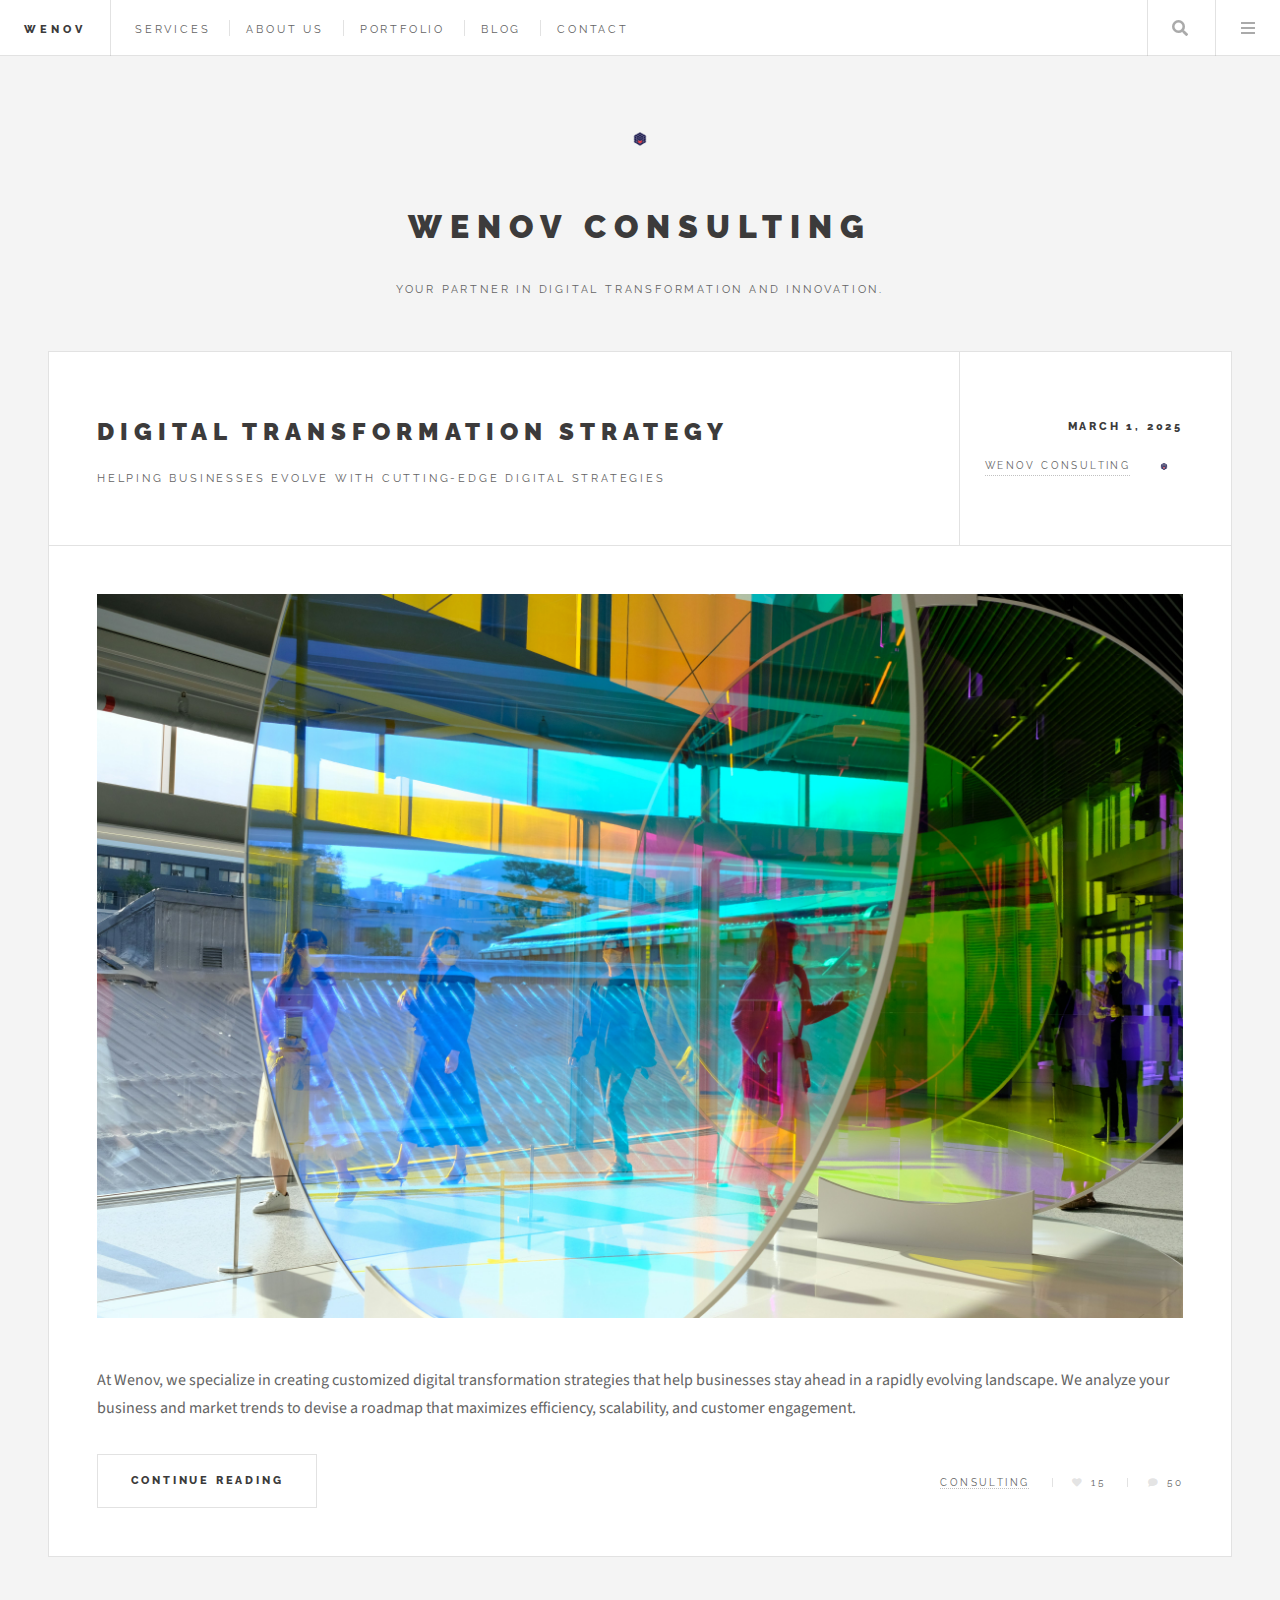
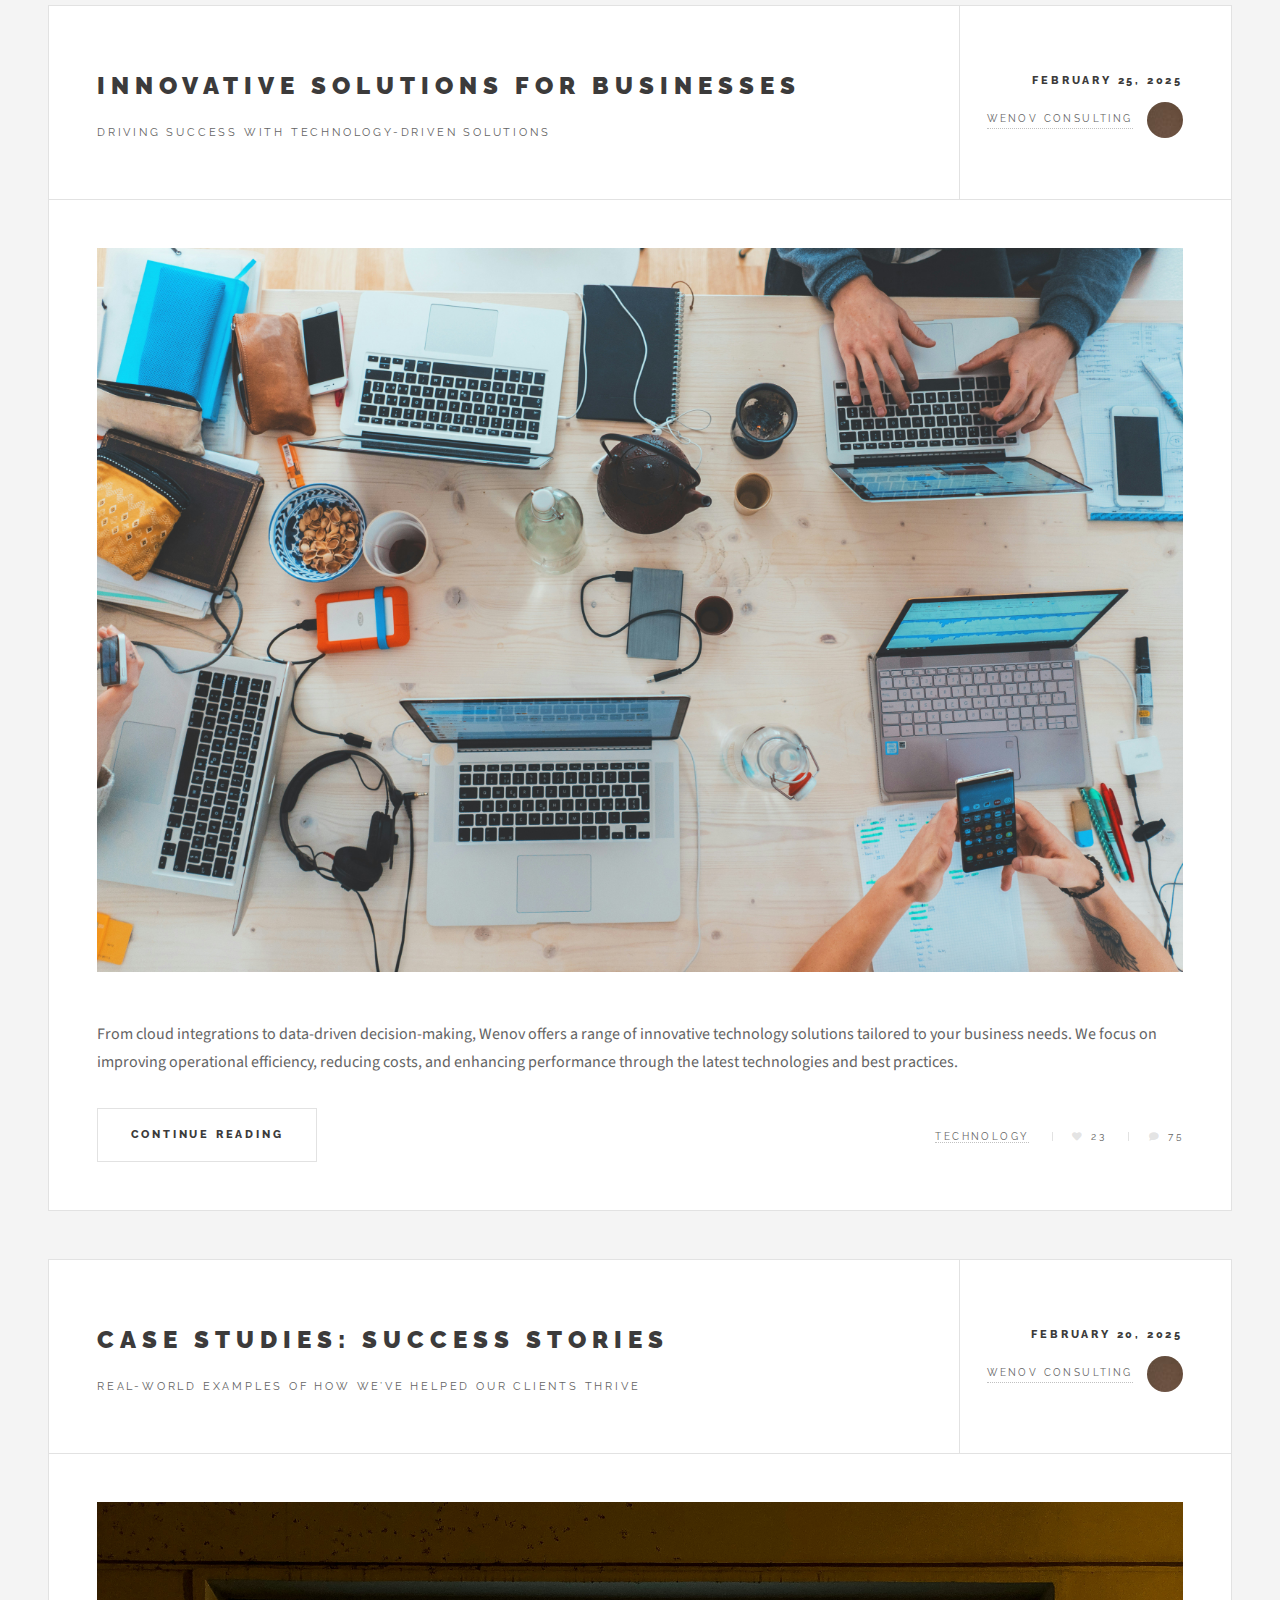
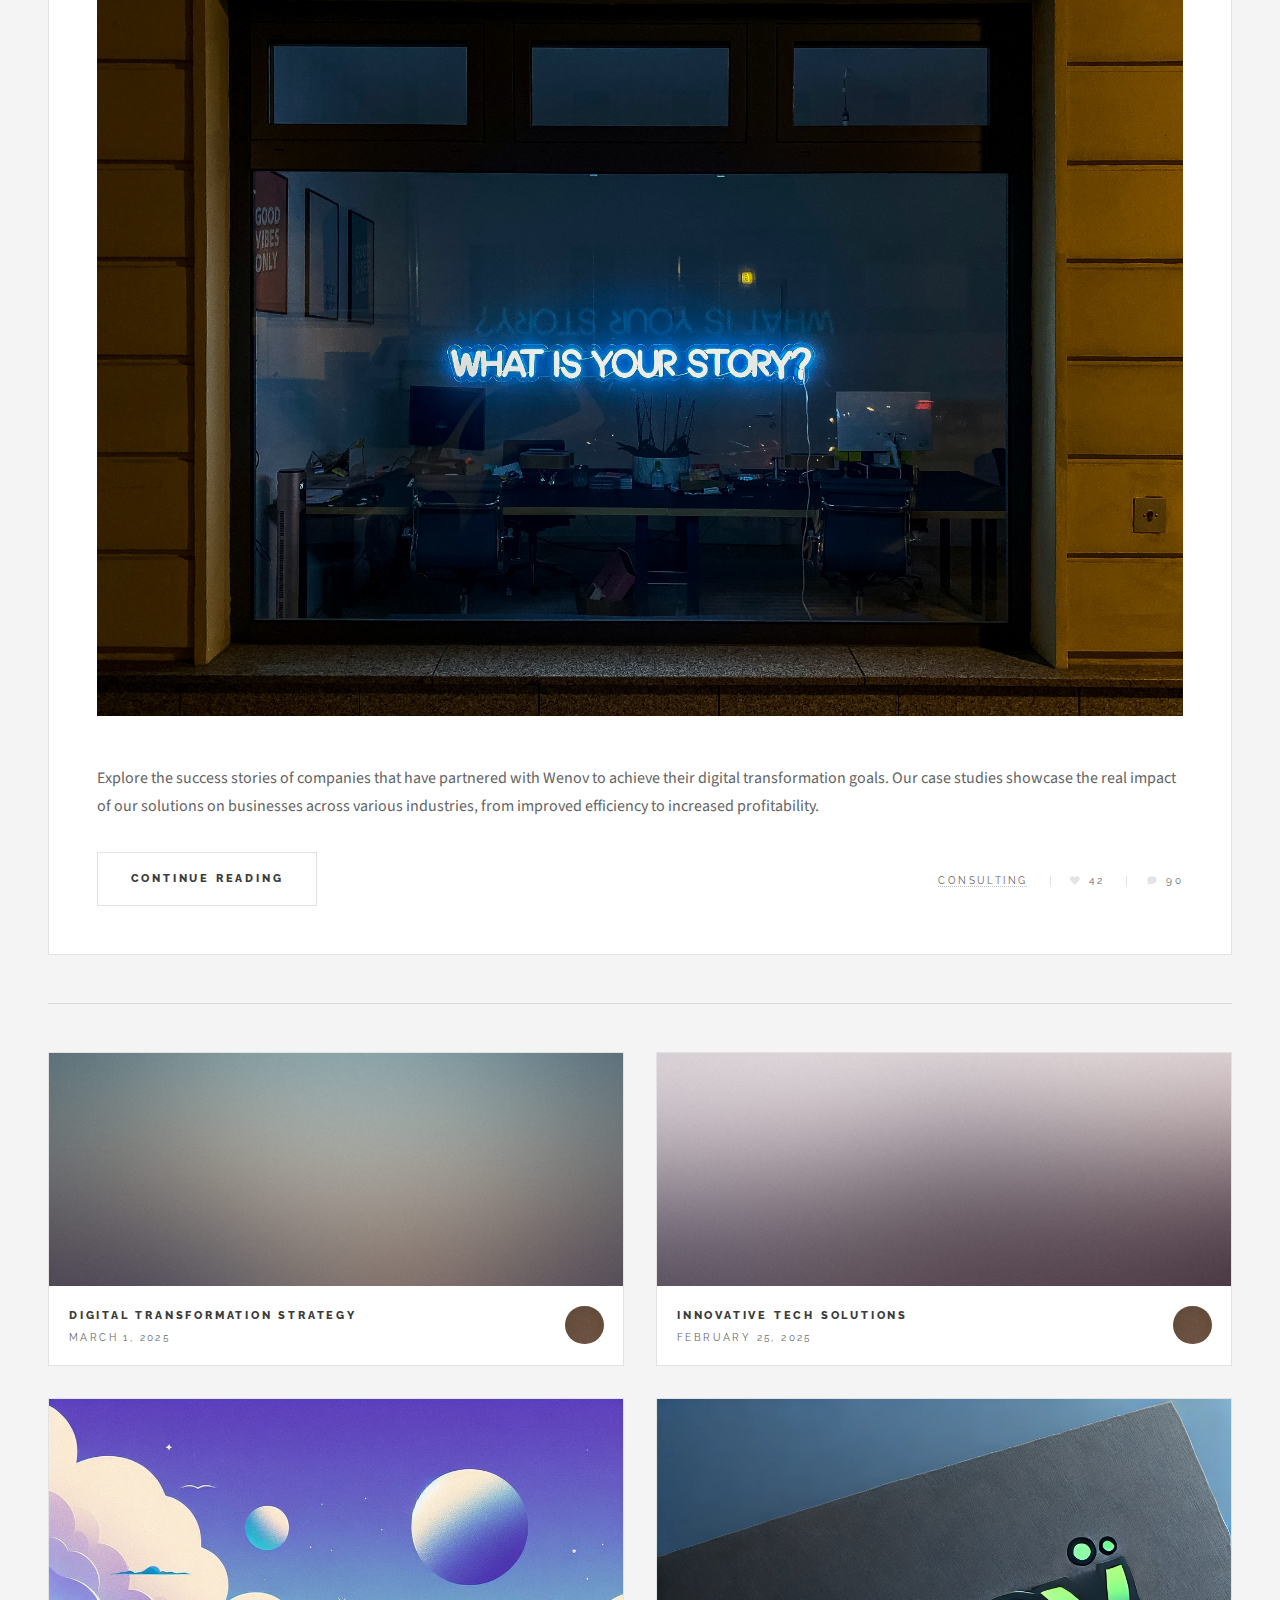
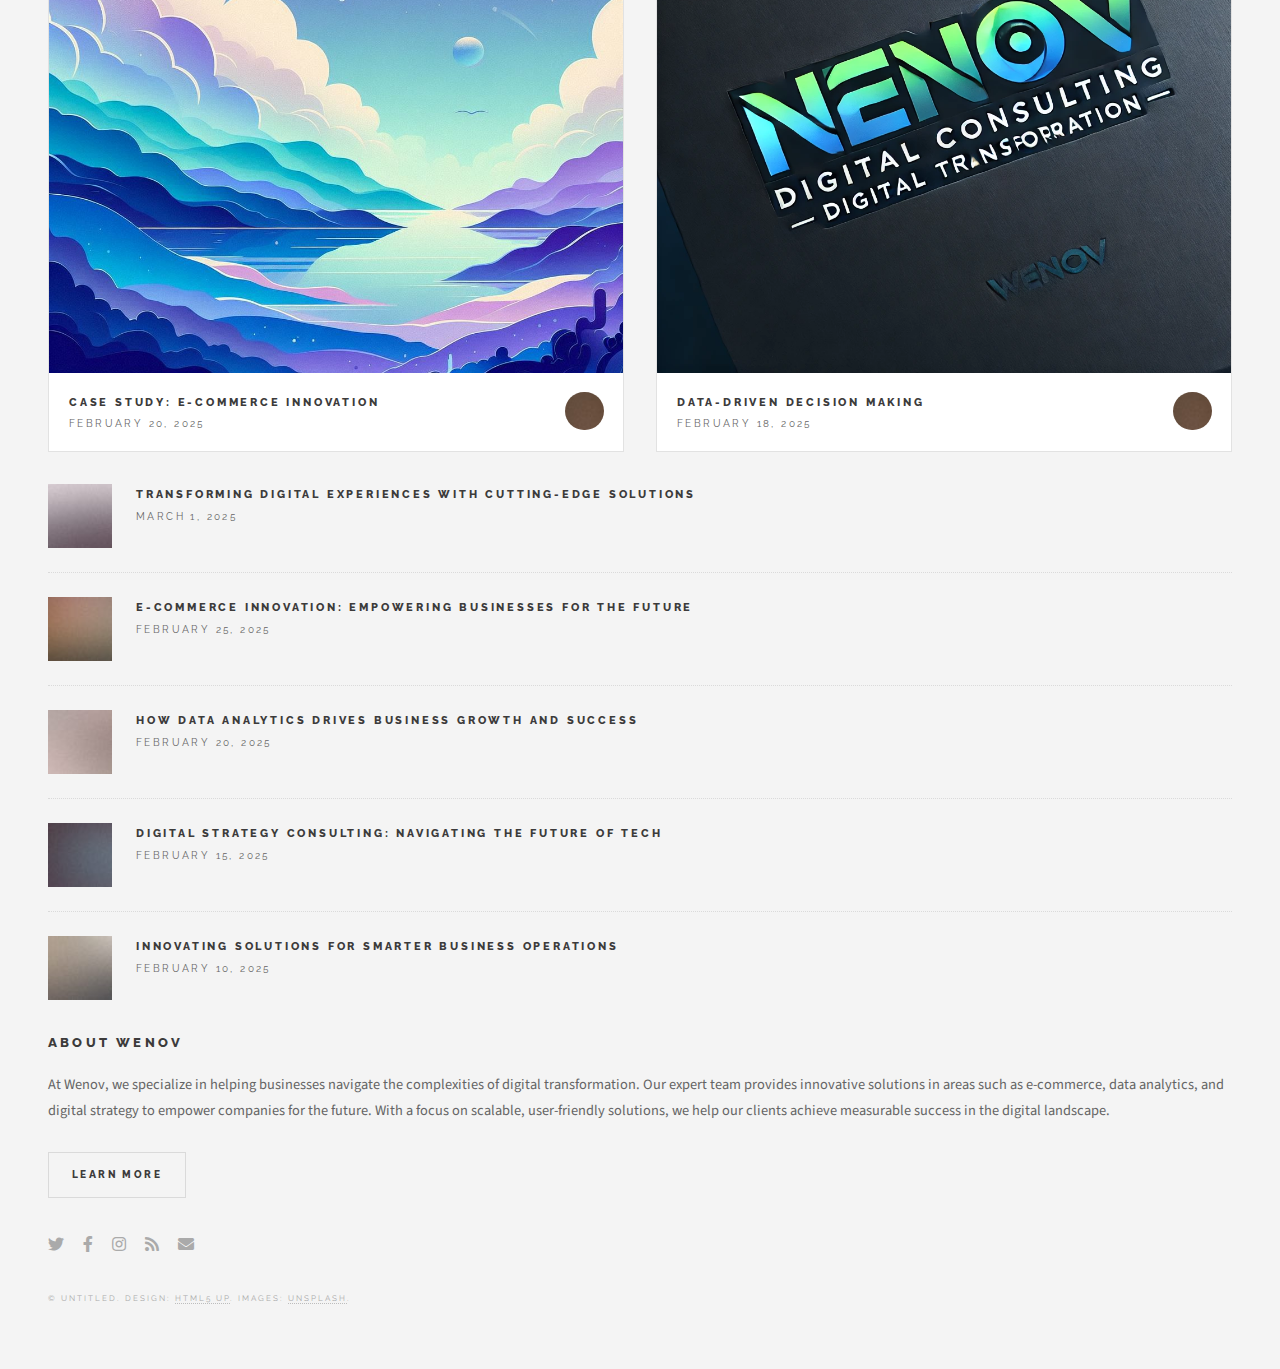
<file: index.html>
<!DOCTYPE HTML>
<html>
	<head>
		<title>Wenov - Digital Consulting</title>
		<meta charset="utf-8" />
		<meta name="viewport" content="width=device-width, initial-scale=1, user-scalable=no" />
		<link rel="stylesheet" href="assets/css/main.css" />
	</head>
	<body class="is-preload">

		<!-- Wrapper -->
			<div id="wrapper">

				<!-- Header -->
					<header id="header">
						<h1><a href="index.html">Wenov</a></h1>
						<nav class="links">
							<ul>
								<li><a href="#">Services</a></li>
								<li><a href="#">About Us</a></li>
								<li><a href="#">Portfolio</a></li>
								<li><a href="#">Blog</a></li>
								<li><a href="#">Contact</a></li>
							</ul>
						</nav>
						<nav class="main">
							<ul>
								<li class="search">
									<a class="fa-search" href="#search">Search</a>
									<form id="search" method="get" action="#">
										<input type="text" name="query" placeholder="Search Wenov" />
									</form>
								</li>
								<li class="menu">
									<a class="fa-bars" href="#menu">Menu</a>
								</li>
							</ul>
						</nav>
					</header>

			<!-- Menu -->
<section id="menu">

	<!-- Search -->
	<section>
		<form class="search" method="get" action="#">
			<input type="text" name="query" placeholder="Search Wenov Services" />
		</form>
	</section>

	<!-- Links -->
	<section>
		<ul class="links">
			<li>
				<a href="#">
					<h3>Consulting Services</h3>
					<p>Tailored digital strategies to drive business growth</p>
				</a>
			</li>
			<li>
				<a href="#">
					<h3>Industry Expertise</h3>
					<p>Deep industry knowledge to deliver effective solutions</p>
				</a>
			</li>
			<li>
				<a href="#">
					<h3>Technology Solutions</h3>
					<p>Innovative solutions to enhance operational efficiency</p>
				</a>
			</li>
			<li>
				<a href="#">
					<h3>Case Studies</h3>
					<p>Real-world examples of our successful projects</p>
				</a>
			</li>
		</ul>
	</section>

	<!-- Actions -->
	<section>
		<ul class="actions stacked">
			<li><a href="#contact" class="button large fit">Request a Consultation</a></li>
		</ul>
	</section>

</section>


				<!-- Main -->
<div id="main">

	<!-- Post -->
	<article class="post">
		<header>
			<div class="title">
				<h2><a href="single.html">Digital Transformation Strategy</a></h2>
				<p>Helping businesses evolve with cutting-edge digital strategies</p>
			</div>
			<div class="meta">
				<time class="published" datetime="2025-03-01">March 1, 2025</time>
				<a href="#" class="author"><span class="name">Wenov Consulting</span><img src="images/WENOV LOGO.svg" alt="Wenov logo" /></a>
			</div>
		</header>
		<a href="single.html" class="image featured"><img src="images/luis-benito-PO4ATjlp-fg-unsplash.jpg" alt="Digital Strategy" /></a>
		<p>At Wenov, we specialize in creating customized digital transformation strategies that help businesses stay ahead in a rapidly evolving landscape. We analyze your business and market trends to devise a roadmap that maximizes efficiency, scalability, and customer engagement.</p>
		<footer>
			<ul class="actions">
				<li><a href="single.html" class="button large">Continue Reading</a></li>
			</ul>
			<ul class="stats">
				<li><a href="#">Consulting</a></li>
				<li><a href="#" class="icon solid fa-heart">15</a></li>
				<li><a href="#" class="icon solid fa-comment">50</a></li>
			</ul>
		</footer>
	</article>

	<!-- Post -->
	<article class="post">
		<header>
			<div class="title">
				<h2><a href="single.html">Innovative Solutions for Businesses</a></h2>
				<p>Driving success with technology-driven solutions</p>
			</div>
			<div class="meta">
				<time class="published" datetime="2025-02-25">February 25, 2025</time>
				<a href="#" class="author"><span class="name">Wenov Consulting</span><img src="images/avatar.jpg" alt="Wenov logo" /></a>
			</div>
		</header>
		<a href="single.html" class="image featured"><img src="images/marvin-meyer-SYTO3xs06fU-unsplash.jpg" alt="Tech Solutions" /></a>
		<p>From cloud integrations to data-driven decision-making, Wenov offers a range of innovative technology solutions tailored to your business needs. We focus on improving operational efficiency, reducing costs, and enhancing performance through the latest technologies and best practices.</p>
		<footer>
			<ul class="actions">
				<li><a href="single.html" class="button large">Continue Reading</a></li>
			</ul>
			<ul class="stats">
				<li><a href="#">Technology</a></li>
				<li><a href="#" class="icon solid fa-heart">23</a></li>
				<li><a href="#" class="icon solid fa-comment">75</a></li>
			</ul>
		</footer>
	</article>

	<!-- Post -->
	<article class="post">
		<header>
			<div class="title">
				<h2><a href="single.html">Case Studies: Success Stories</a></h2>
				<p>Real-world examples of how we’ve helped our clients thrive</p>
			</div>
			<div class="meta">
				<time class="published" datetime="2025-02-20">February 20, 2025</time>
				<a href="#" class="author"><span class="name">Wenov Consulting</span><img src="images/avatar.jpg" alt="Wenov logo" /></a>
			</div>
		</header>
		<a href="single.html" class="image featured"><img src="images/etienne-girardet-EP6_VZhzXM8-unsplash.jpg" alt="Case Studies" /></a>
		<p>Explore the success stories of companies that have partnered with Wenov to achieve their digital transformation goals. Our case studies showcase the real impact of our solutions on businesses across various industries, from improved efficiency to increased profitability.</p>
		<footer>
			<ul class="actions">
				<li><a href="single.html" class="button large">Continue Reading</a></li>
			</ul>
			<ul class="stats">
				<li><a href="#">Consulting</a></li>
				<li><a href="#" class="icon solid fa-heart">42</a></li>
				<li><a href="#" class="icon solid fa-comment">90</a></li>
			</ul>
		</footer>
	</article>

</div>

						<!-- Post -->
						<!--
							<article class="post">
								<header>
									<div class="title">
										<h2><a href="#">Elements</a></h2>
										<p>Lorem ipsum dolor amet nullam consequat etiam feugiat</p>
									</div>
									<div class="meta">
										<time class="published" datetime="2015-10-18">October 18, 2015</time>
										<a href="#" class="author"><span class="name">Jane Doe</span><img src="images/avatar.jpg" alt="" /></a>
									</div>
								</header>

								<section>
									<h3>Text</h3>
									<p>This is <b>bold</b> and this is <strong>strong</strong>. This is <i>italic</i> and this is <em>emphasized</em>.
									This is <sup>superscript</sup> text and this is <sub>subscript</sub> text.
									This is <u>underlined</u> and this is code: <code>for (;;) { ... }</code>. Finally, <a href="#">this is a link</a>.</p>
									<hr />
									<p>Nunc lacinia ante nunc ac lobortis. Interdum adipiscing gravida odio porttitor sem non mi integer non faucibus ornare mi ut ante amet placerat aliquet. Volutpat eu sed ante lacinia sapien lorem accumsan varius montes viverra nibh in adipiscing blandit tempus accumsan.</p>
									<hr />
									<h2>Heading Level 2</h2>
									<h3>Heading Level 3</h3>
									<h4>Heading Level 4</h4>
									<hr />
									<h4>Blockquote</h4>
									<blockquote>Fringilla nisl. Donec accumsan interdum nisi, quis tincidunt felis sagittis eget tempus euismod. Vestibulum ante ipsum primis in faucibus vestibulum. Blandit adipiscing eu felis iaculis volutpat ac adipiscing accumsan faucibus. Vestibulum ante ipsum primis in faucibus lorem ipsum dolor sit amet nullam adipiscing eu felis.</blockquote>
									<h4>Preformatted</h4>
									<pre><code>i = 0;

while (!deck.isInOrder()) {
  print 'Iteration ' + i;
  deck.shuffle();
  i++;
}

print 'It took ' + i + ' iterations to sort the deck.';</code></pre>
								</section>

								<section>
									<h3>Lists</h3>
									<div class="row">
										<div class="col-6 col-12-medium">
											<h4>Unordered</h4>
											<ul>
												<li>Dolor pulvinar etiam.</li>
												<li>Sagittis adipiscing.</li>
												<li>Felis enim feugiat.</li>
											</ul>
											<h4>Alternate</h4>
											<ul class="alt">
												<li>Dolor pulvinar etiam.</li>
												<li>Sagittis adipiscing.</li>
												<li>Felis enim feugiat.</li>
											</ul>
										</div>
										<div class="col-6 col-12-medium">
											<h4>Ordered</h4>
											<ol>
												<li>Dolor pulvinar etiam.</li>
												<li>Etiam vel felis viverra.</li>
												<li>Felis enim feugiat.</li>
												<li>Dolor pulvinar etiam.</li>
												<li>Etiam vel felis lorem.</li>
												<li>Felis enim et feugiat.</li>
											</ol>
											<h4>Icons</h4>
											<ul class="icons">
												<li><a href="#" class="icon brands fa-twitter"><span class="label">Twitter</span></a></li>
												<li><a href="#" class="icon brands fa-facebook-f"><span class="label">Facebook</span></a></li>
												<li><a href="#" class="icon brands fa-instagram"><span class="label">Instagram</span></a></li>
												<li><a href="#" class="icon brands fa-github"><span class="label">Github</span></a></li>
											</ul>
										</div>
									</div>
									<h3>Actions</h3>
									<div class="row">
										<div class="col-6 col-12-medium">
											<ul class="actions">
												<li><a href="#" class="button">Default</a></li>
												<li><a href="#" class="button">Default</a></li>
												<li><a href="#" class="button">Default</a></li>
											</ul>
											<ul class="actions small">
												<li><a href="#" class="button small">Small</a></li>
												<li><a href="#" class="button small">Small</a></li>
												<li><a href="#" class="button small">Small</a></li>
											</ul>
											<ul class="actions stacked">
												<li><a href="#" class="button">Default</a></li>
												<li><a href="#" class="button">Default</a></li>
												<li><a href="#" class="button">Default</a></li>
											</ul>
											<ul class="actions stacked">
												<li><a href="#" class="button small">Small</a></li>
												<li><a href="#" class="button small">Small</a></li>
												<li><a href="#" class="button small">Small</a></li>
											</ul>
										</div>
										<div class="col-6 col-12-medium">
											<ul class="actions stacked">
												<li><a href="#" class="button fit">Default</a></li>
												<li><a href="#" class="button fit">Default</a></li>
											</ul>
											<ul class="actions stacked">
												<li><a href="#" class="button small fit">Small</a></li>
												<li><a href="#" class="button small fit">Small</a></li>
											</ul>
										</div>
									</div>
								</section>

								<section>
									<h3>Table</h3>
									<h4>Default</h4>
									<div class="table-wrapper">
										<table>
											<thead>
												<tr>
													<th>Name</th>
													<th>Description</th>
													<th>Price</th>
												</tr>
											</thead>
											<tbody>
												<tr>
													<td>Item One</td>
													<td>Ante turpis integer aliquet porttitor.</td>
													<td>29.99</td>
												</tr>
												<tr>
													<td>Item Two</td>
													<td>Vis ac commodo adipiscing arcu aliquet.</td>
													<td>19.99</td>
												</tr>
												<tr>
													<td>Item Three</td>
													<td> Morbi faucibus arcu accumsan lorem.</td>
													<td>29.99</td>
												</tr>
												<tr>
													<td>Item Four</td>
													<td>Vitae integer tempus condimentum.</td>
													<td>19.99</td>
												</tr>
												<tr>
													<td>Item Five</td>
													<td>Ante turpis integer aliquet porttitor.</td>
													<td>29.99</td>
												</tr>
											</tbody>
											<tfoot>
												<tr>
													<td colspan="2"></td>
													<td>100.00</td>
												</tr>
											</tfoot>
										</table>
									</div>

									<h4>Alternate</h4>
									<div class="table-wrapper">
										<table class="alt">
											<thead>
												<tr>
													<th>Name</th>
													<th>Description</th>
													<th>Price</th>
												</tr>
											</thead>
											<tbody>
												<tr>
													<td>Item One</td>
													<td>Ante turpis integer aliquet porttitor.</td>
													<td>29.99</td>
												</tr>
												<tr>
													<td>Item Two</td>
													<td>Vis ac commodo adipiscing arcu aliquet.</td>
													<td>19.99</td>
												</tr>
												<tr>
													<td>Item Three</td>
													<td> Morbi faucibus arcu accumsan lorem.</td>
													<td>29.99</td>
												</tr>
												<tr>
													<td>Item Four</td>
													<td>Vitae integer tempus condimentum.</td>
													<td>19.99</td>
												</tr>
												<tr>
													<td>Item Five</td>
													<td>Ante turpis integer aliquet porttitor.</td>
													<td>29.99</td>
												</tr>
											</tbody>
											<tfoot>
												<tr>
													<td colspan="2"></td>
													<td>100.00</td>
												</tr>
											</tfoot>
										</table>
									</div>
								</section>

								<section>
									<h3>Buttons</h3>
									<ul class="actions">
										<li><a href="#" class="button large">Large</a></li>
										<li><a href="#" class="button">Default</a></li>
										<li><a href="#" class="button small">Small</a></li>
									</ul>
									<ul class="actions fit">
										<li><a href="#" class="button fit">Fit</a></li>
										<li><a href="#" class="button fit">Fit</a></li>
										<li><a href="#" class="button fit">Fit</a></li>
									</ul>
									<ul class="actions fit small">
										<li><a href="#" class="button fit small">Fit + Small</a></li>
										<li><a href="#" class="button fit small">Fit + Small</a></li>
										<li><a href="#" class="button fit small">Fit + Small</a></li>
									</ul>
									<ul class="actions">
										<li><a href="#" class="button icon solid fa-download">Icon</a></li>
										<li><a href="#" class="button icon solid fa-upload">Icon</a></li>
										<li><a href="#" class="button icon solid fa-save">Icon</a></li>
									</ul>
									<ul class="actions">
										<li><span class="button disabled">Disabled</span></li>
										<li><span class="button disabled icon solid fa-download">Disabled</span></li>
									</ul>
								</section>

								<section>
									<h3>Form</h3>
									<form method="post" action="#">
										<div class="row gtr-uniform">
											<div class="col-6 col-12-xsmall">
												<input type="text" name="demo-name" id="demo-name" value="" placeholder="Name" />
											</div>
											<div class="col-6 col-12-xsmall">
												<input type="email" name="demo-email" id="demo-email" value="" placeholder="Email" />
											</div>
											<div class="col-12">
												<select name="demo-category" id="demo-category">
													<option value="">- Category -</option>
													<option value="1">Manufacturing</option>
													<option value="1">Shipping</option>
													<option value="1">Administration</option>
													<option value="1">Human Resources</option>
												</select>
											</div>
											<div class="col-4 col-12-small">
												<input type="radio" id="demo-priority-low" name="demo-priority" checked>
												<label for="demo-priority-low">Low</label>
											</div>
											<div class="col-4 col-12-small">
												<input type="radio" id="demo-priority-normal" name="demo-priority">
												<label for="demo-priority-normal">Normal</label>
											</div>
											<div class="col-4 col-12-small">
												<input type="radio" id="demo-priority-high" name="demo-priority">
												<label for="demo-priority-high">High</label>
											</div>
											<div class="col-6 col-12-small">
												<input type="checkbox" id="demo-copy" name="demo-copy">
												<label for="demo-copy">Email me a copy</label>
											</div>
											<div class="col-6 col-12-small">
												<input type="checkbox" id="demo-human" name="demo-human" checked>
												<label for="demo-human">Not a robot</label>
											</div>
											<div class="col-12">
												<textarea name="demo-message" id="demo-message" placeholder="Enter your message" rows="6"></textarea>
											</div>
											<div class="col-12">
												<ul class="actions">
													<li><input type="submit" value="Send Message" /></li>
													<li><input type="reset" value="Reset" /></li>
												</ul>
											</div>
										</div>
									</form>
								</section>

								<section>
									<h3>Image</h3>
									<h4>Fit</h4>
									<div class="box alt">
										<div class="row gtr-uniform">
											<div class="col-12"><span class="image fit"><img src="images/pic02.jpg" alt="" /></span></div>
											<div class="col-4"><span class="image fit"><img src="images/pic04.jpg" alt="" /></span></div>
											<div class="col-4"><span class="image fit"><img src="images/pic05.jpg" alt="" /></span></div>
											<div class="col-4"><span class="image fit"><img src="images/pic06.jpg" alt="" /></span></div>
											<div class="col-4"><span class="image fit"><img src="images/pic06.jpg" alt="" /></span></div>
											<div class="col-4"><span class="image fit"><img src="images/pic04.jpg" alt="" /></span></div>
											<div class="col-4"><span class="image fit"><img src="images/pic05.jpg" alt="" /></span></div>
											<div class="col-4"><span class="image fit"><img src="images/pic05.jpg" alt="" /></span></div>
											<div class="col-4"><span class="image fit"><img src="images/pic06.jpg" alt="" /></span></div>
											<div class="col-4"><span class="image fit"><img src="images/pic04.jpg" alt="" /></span></div>
										</div>
									</div>
									<h4>Left &amp; Right</h4>
									<p><span class="image left"><img src="images/pic07.jpg" alt="" /></span>Fringilla nisl. Donec accumsan interdum nisi, quis tincidunt felis sagittis eget. tempus euismod. Vestibulum ante ipsum primis in faucibus vestibulum. Blandit adipiscing eu felis iaculis volutpat ac adipiscing accumsan eu faucibus. Integer ac pellentesque praesent tincidunt felis sagittis eget. tempus euismod. Vestibulum ante ipsum primis in faucibus vestibulum. Blandit adipiscing eu felis iaculis volutpat ac adipiscing accumsan eu faucibus. Integer ac pellentesque praesent. Donec accumsan interdum nisi, quis tincidunt felis sagittis eget. tempus euismod. Vestibulum ante ipsum primis in faucibus vestibulum. Blandit adipiscing eu felis iaculis volutpat ac adipiscing accumsan eu faucibus. Integer ac pellentesque praesent tincidunt felis sagittis eget. tempus euismod. Vestibulum ante ipsum primis in faucibus vestibulum. Blandit adipiscing eu felis iaculis volutpat ac adipiscing accumsan eu faucibus. Integer ac pellentesque praesent. Blandit adipiscing eu felis iaculis volutpat ac adipiscing accumsan eu faucibus. Integer ac pellentesque praesent tincidunt felis sagittis eget. tempus euismod. Vestibulum ante ipsum primis in faucibus vestibulum. Blandit adipiscing eu felis iaculis volutpat ac adipiscing accumsan eu faucibus. Integer ac pellentesque praesent.</p>
									<p><span class="image right"><img src="images/pic04.jpg" alt="" /></span>Fringilla nisl. Donec accumsan interdum nisi, quis tincidunt felis sagittis eget. tempus euismod. Vestibulum ante ipsum primis in faucibus vestibulum. Blandit adipiscing eu felis iaculis volutpat ac adipiscing accumsan eu faucibus. Integer ac pellentesque praesent tincidunt felis sagittis eget. tempus euismod. Vestibulum ante ipsum primis in faucibus vestibulum. Blandit adipiscing eu felis iaculis volutpat ac adipiscing accumsan eu faucibus. Integer ac pellentesque praesent. Donec accumsan interdum nisi, quis tincidunt felis sagittis eget. tempus euismod. Vestibulum ante ipsum primis in faucibus vestibulum. Blandit adipiscing eu felis iaculis volutpat ac adipiscing accumsan eu faucibus. Integer ac pellentesque praesent tincidunt felis sagittis eget. tempus euismod. Vestibulum ante ipsum primis in faucibus vestibulum. Blandit adipiscing eu felis iaculis volutpat ac adipiscing accumsan eu faucibus. Integer ac pellentesque praesent. Blandit adipiscing eu felis iaculis volutpat ac adipiscing accumsan eu faucibus. Integer ac pellentesque praesent tincidunt felis sagittis eget. tempus euismod. Vestibulum ante ipsum primis in faucibus vestibulum. Blandit adipiscing eu felis iaculis volutpat ac adipiscing accumsan eu faucibus. Integer ac pellentesque praesent.</p>
								</section>

							</article>
						-->

					<!-- Sidebar -->
<section id="sidebar">

	<!-- Intro -->
	<section id="intro">
		<a href="#" class="logo"><img src="images/WENOV LOGO.png" alt="Wenov Logo" /></a>
		<header>
			<h2>Wenov Consulting</h2>
			<p>Your partner in digital transformation and innovation.</p>
		</header>
	</section>

	<!-- Mini Posts -->
	<section>
		<div class="mini-posts">

			<!-- Mini Post -->
			<article class="mini-post">
				<header>
					<h3><a href="single.html">Digital Transformation Strategy</a></h3>
					<time class="published" datetime="2025-03-01">March 1, 2025</time>
					<a href="#" class="author"><img src="images/avatar.jpg" alt="Wenov logo" /></a>
				</header>
				<a href="single.html" class="image"><img src="images/pic01.jpg" alt="Digital Strategy" /></a>
			</article>

			<!-- Mini Post -->
			<article class="mini-post">
				<header>
					<h3><a href="single.html">Innovative Tech Solutions</a></h3>
					<time class="published" datetime="2025-02-25">February 25, 2025</time>
					<a href="#" class="author"><img src="images/avatar.jpg" alt="Wenov logo" /></a>
				</header>
				<a href="single.html" class="image"><img src="images/pic02.jpg" alt="Tech Solutions" /></a>
			</article>

			<!-- Mini Post -->
			<article class="mini-post">
				<header>
					<h3><a href="single.html">Case Study: E-commerce Innovation</a></h3>
					<time class="published" datetime="2025-02-20">February 20, 2025</time>
					<a href="#" class="author"><img src="images/avatar.jpg" alt="Wenov logo" /></a>
				</header>
				<a href="single.html" class="image"><img src="images/a simple image with less elements, using purple, blue, and ocean green colors 1.png" alt="Case Study" /></a>
			</article>

			<!-- Mini Post -->
			<article class="mini-post">
				<header>
					<h3><a href="single.html">Data-Driven Decision Making</a></h3>
					<time class="published" datetime="2025-02-18">February 18, 2025</time>
					<a href="#" class="author"><img src="images/avatar.jpg" alt="Wenov logo" /></a>
				</header>
				<a href="single.html" class="image"><img src="images/wenov1.webp" alt="Data Insights" /></a>
			</article>

		</div>
	</section>

</section>

<!-- Posts List -->
<section>
	<ul class="posts">
		<li>
			<article>
				<header>
					<h3><a href="single.html">Transforming Digital Experiences with Cutting-Edge Solutions</a></h3>
					<time class="published" datetime="2025-03-01">March 1, 2025</time>
				</header>
				<a href="single.html" class="image"><img src="images/pic08.jpg" alt="Digital Experience" /></a>
			</article>
		</li>
		<li>
			<article>
				<header>
					<h3><a href="single.html">E-commerce Innovation: Empowering Businesses for the Future</a></h3>
					<time class="published" datetime="2025-02-25">February 25, 2025</time>
				</header>
				<a href="single.html" class="image"><img src="images/pic09.jpg" alt="E-commerce Innovation" /></a>
			</article>
		</li>
		<li>
			<article>
				<header>
					<h3><a href="single.html">How Data Analytics Drives Business Growth and Success</a></h3>
					<time class="published" datetime="2025-02-20">February 20, 2025</time>
				</header>
				<a href="single.html" class="image"><img src="images/pic10.jpg" alt="Data Analytics" /></a>
			</article>
		</li>
		<li>
			<article>
				<header>
					<h3><a href="single.html">Digital Strategy Consulting: Navigating the Future of Tech</a></h3>
					<time class="published" datetime="2025-02-15">February 15, 2025</time>
				</header>
				<a href="single.html" class="image"><img src="images/pic11.jpg" alt="Digital Strategy" /></a>
			</article>
		</li>
		<li>
			<article>
				<header>
					<h3><a href="single.html">Innovating Solutions for Smarter Business Operations</a></h3>
					<time class="published" datetime="2025-02-10">February 10, 2025</time>
				</header>
				<a href="single.html" class="image"><img src="images/pic12.jpg" alt="Business Operations" /></a>
			</article>
		</li>
	</ul>
</section>

<!-- About -->
<section class="blurb">
    <h2>About Wenov</h2>
    <p>At Wenov, we specialize in helping businesses navigate the complexities of digital transformation. Our expert team provides innovative solutions in areas such as e-commerce, data analytics, and digital strategy to empower companies for the future. With a focus on scalable, user-friendly solutions, we help our clients achieve measurable success in the digital landscape.</p>
    <ul class="actions">
        <li><a href="#" class="button">Learn More</a></li>
    </ul>
</section>



						<!-- Footer -->
							<section id="footer">
								<ul class="icons">
									<li><a href="#" class="icon brands fa-twitter"><span class="label">Twitter</span></a></li>
									<li><a href="#" class="icon brands fa-facebook-f"><span class="label">Facebook</span></a></li>
									<li><a href="#" class="icon brands fa-instagram"><span class="label">Instagram</span></a></li>
									<li><a href="#" class="icon solid fa-rss"><span class="label">RSS</span></a></li>
									<li><a href="#" class="icon solid fa-envelope"><span class="label">Email</span></a></li>
								</ul>
								<p class="copyright">&copy; Untitled. Design: <a href="http://html5up.net">HTML5 UP</a>. Images: <a href="http://unsplash.com">Unsplash</a>.</p>
							</section>

					</section>

			</div>

		<!-- Scripts -->
			<script src="assets/js/jquery.min.js"></script>
			<script src="assets/js/browser.min.js"></script>
			<script src="assets/js/breakpoints.min.js"></script>
			<script src="assets/js/util.js"></script>
			<script src="assets/js/main.js"></script>

	</body>
</html>
</file>
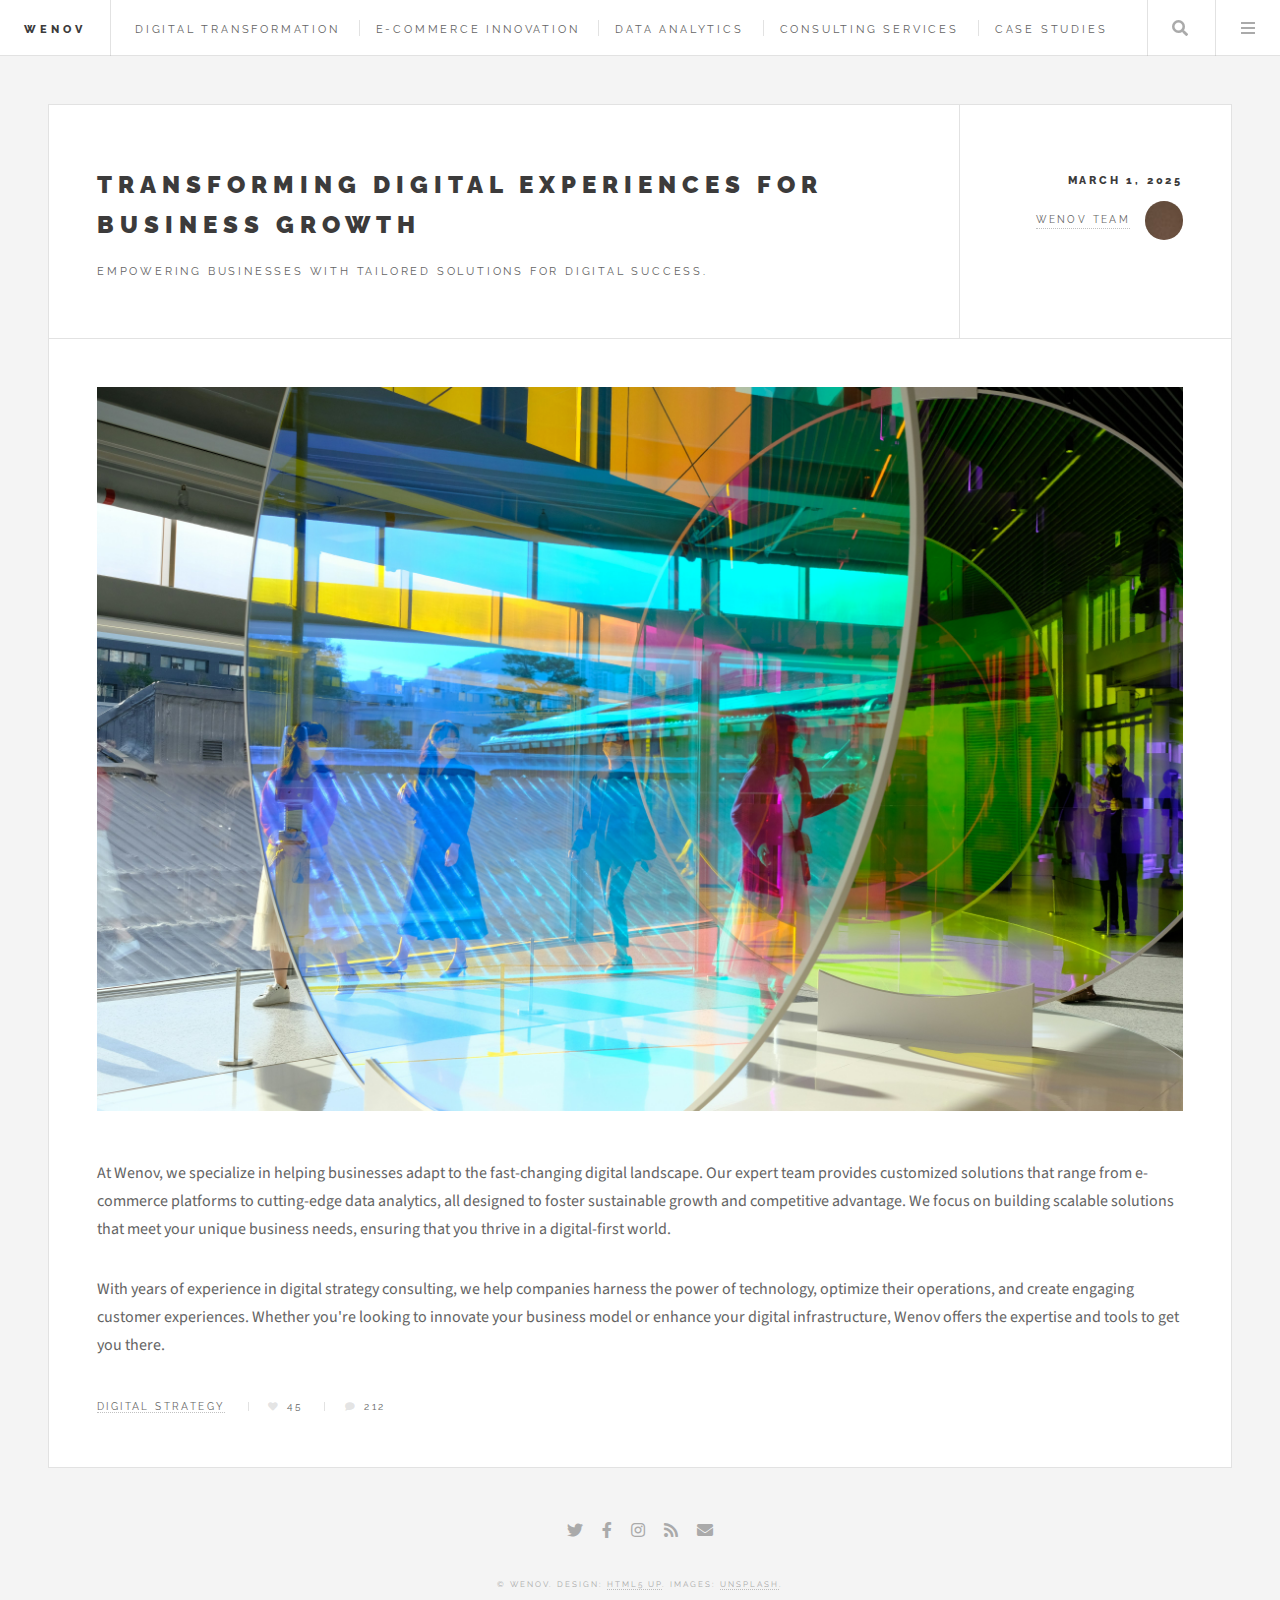
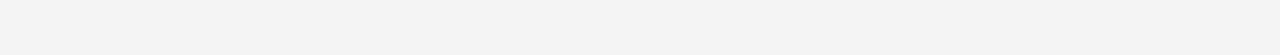
<file: single.html>
<!DOCTYPE HTML>
<html>
	<head>
		<title>Single - Wenov | Digital Transformation</title>
		<meta charset="utf-8" />
		<meta name="viewport" content="width=device-width, initial-scale=1, user-scalable=no" />
		<link rel="stylesheet" href="assets/css/main.css" />
	</head>
	<body class="single is-preload">

		<!-- Wrapper -->
			<div id="wrapper">

				<!-- Header -->
					<header id="header">
						<h1><a href="index.html">Wenov</a></h1>
						<nav class="links">
							<ul>
								<li><a href="#">Digital Transformation</a></li>
								<li><a href="#">E-commerce Innovation</a></li>
								<li><a href="#">Data Analytics</a></li>
								<li><a href="#">Consulting Services</a></li>
								<li><a href="#">Case Studies</a></li>
							</ul>
						</nav>
						<nav class="main">
							<ul>
								<li class="search">
									<a class="fa-search" href="#search">Search</a>
									<form id="search" method="get" action="#">
										<input type="text" name="query" placeholder="Search Solutions" />
									</form>
								</li>
								<li class="menu">
									<a class="fa-bars" href="#menu">Menu</a>
								</li>
							</ul>
						</nav>
					</header>


<!-- Menu -->
<section id="menu">

	<!-- Search -->
	<section>
		<form class="search" method="get" action="#">
			<input type="text" name="query" placeholder="Search Solutions" />
		</form>
	</section>

	<!-- Links -->
	<section>
		<ul class="links">
			<li>
				<a href="#">
					<h3>Digital Transformation</h3>
					<p>Revolutionizing your business through advanced digital strategies.</p>
				</a>
			</li>
			<li>
				<a href="#">
					<h3>E-commerce Innovation</h3>
					<p>Empowering businesses with state-of-the-art e-commerce solutions.</p>
				</a>
			</li>
			<li>
				<a href="#">
					<h3>Data Analytics</h3>
					<p>Turning data into actionable insights to drive business growth.</p>
				</a>
			</li>
			<li>
				<a href="#">
					<h3>Consulting Services</h3>
					<p>Expert guidance to navigate the complexities of digital transformation.</p>
				</a>
			</li>
		</ul>
	</section>

	<!-- Actions -->
	<section>
		<ul class="actions stacked">
			<li><a href="#" class="button large fit">Contact Us</a></li>
		</ul>
	</section>

</section>


		<!-- Main -->
<div id="main">

	<!-- Post -->
	<article class="post">
		<header>
			<div class="title">
				<h2><a href="#">Transforming Digital Experiences for Business Growth</a></h2>
				<p>Empowering businesses with tailored solutions for digital success.</p>
			</div>
			<div class="meta">
				<time class="published" datetime="2025-03-01">March 1, 2025</time>
				<a href="#" class="author"><span class="name">Wenov Team</span><img src="images/avatar.jpg" alt="" /></a>
			</div>
		</header>
		<span class="image featured"><img src="images/luis-benito-PO4ATjlp-fg-unsplash.jpg" alt="Digital Experience" /></span>
		<p>At Wenov, we specialize in helping businesses adapt to the fast-changing digital landscape. Our expert team provides customized solutions that range from e-commerce platforms to cutting-edge data analytics, all designed to foster sustainable growth and competitive advantage. We focus on building scalable solutions that meet your unique business needs, ensuring that you thrive in a digital-first world.</p>
		<p>With years of experience in digital strategy consulting, we help companies harness the power of technology, optimize their operations, and create engaging customer experiences. Whether you're looking to innovate your business model or enhance your digital infrastructure, Wenov offers the expertise and tools to get you there.</p>
		<footer>
			<ul class="stats">
				<li><a href="#">Digital Strategy</a></li>
				<li><a href="#" class="icon solid fa-heart">45</a></li>
				<li><a href="#" class="icon solid fa-comment">212</a></li>
			</ul>
		</footer>
	</article>

</div>

<!-- Footer -->
<section id="footer">
	<ul class="icons">
		<li><a href="#" class="icon brands fa-twitter"><span class="label">Twitter</span></a></li>
		<li><a href="#" class="icon brands fa-facebook-f"><span class="label">Facebook</span></a></li>
		<li><a href="#" class="icon brands fa-instagram"><span class="label">Instagram</span></a></li>
		<li><a href="#" class="icon solid fa-rss"><span class="label">RSS</span></a></li>
		<li><a href="#" class="icon solid fa-envelope"><span class="label">Email</span></a></li>
	</ul>
	<p class="copyright">&copy; Wenov. Design: <a href="http://html5up.net">HTML5 UP</a>. Images: <a href="http://unsplash.com">Unsplash</a>.</p>
</section>


		<!-- Scripts -->
			<script src="assets/js/jquery.min.js"></script>
			<script src="assets/js/browser.min.js"></script>
			<script src="assets/js/breakpoints.min.js"></script>
			<script src="assets/js/util.js"></script>
			<script src="assets/js/main.js"></script>

	</body>
</html>
</file>
<file: assets/css/main.css>
@import url(fontawesome-all.min.css);
@import url("https://fonts.googleapis.com/css?family=Source+Sans+Pro:400,700|Raleway:400,800,900");

/*
	Future Imperfect by HTML5 UP
	html5up.net | @ajlkn
	Free for personal and commercial use under the CCA 3.0 license (html5up.net/license)
*/

html, body, div, span, applet, object,
iframe, h1, h2, h3, h4, h5, h6, p, blockquote,
pre, a, abbr, acronym, address, big, cite,
code, del, dfn, em, img, ins, kbd, q, s, samp,
small, strike, strong, sub, sup, tt, var, b,
u, i, center, dl, dt, dd, ol, ul, li, fieldset,
form, label, legend, table, caption, tbody,
tfoot, thead, tr, th, td, article, aside,
canvas, details, embed, figure, figcaption,
footer, header, hgroup, menu, nav, output, ruby,
section, summary, time, mark, audio, video {
	margin: 0;
	padding: 0;
	border: 0;
	font-size: 100%;
	font: inherit;
	vertical-align: baseline;}

article, aside, details, figcaption, figure,
footer, header, hgroup, menu, nav, section {
	display: block;}

body {
	line-height: 1;
}

ol, ul {
	list-style: none;
}

blockquote, q {
	quotes: none;
}

	blockquote:before, blockquote:after, q:before, q:after {
		content: '';
		content: none;
	}

table {
	border-collapse: collapse;
	border-spacing: 0;
}

body {
	-webkit-text-size-adjust: none;
}

mark {
	background-color: transparent;
	color: inherit;
}

input::-moz-focus-inner {
	border: 0;
	padding: 0;
}

input, select, textarea {
	-moz-appearance: none;
	-webkit-appearance: none;
	-ms-appearance: none;
	appearance: none;
}

/* Basic */

	@-ms-viewport {
		width: device-width;
	}

	body {
		-ms-overflow-style: scrollbar;
	}

	@media screen and (max-width: 480px) {

		html, body {
			min-width: 320px;
		}

	}

	html {
		box-sizing: border-box;
	}

	*, *:before, *:after {
		box-sizing: inherit;
	}

	body {
		background: #f4f4f4;
	}

		body.is-preload *, body.is-preload *:before, body.is-preload *:after {
			-moz-animation: none !important;
			-webkit-animation: none !important;
			-ms-animation: none !important;
			animation: none !important;
			-moz-transition: none !important;
			-webkit-transition: none !important;
			-ms-transition: none !important;
			transition: none !important;
		}

/* Type */

	body, input, select, textarea {
		color: #646464;
		font-family: "Source Sans Pro", Helvetica, sans-serif;
		font-size: 14pt;
		font-weight: 400;
		line-height: 1.75;
	}

		@media screen and (max-width: 1680px) {

			body, input, select, textarea {
				font-size: 12pt;
			}

		}

		@media screen and (max-width: 1280px) {

			body, input, select, textarea {
				font-size: 12pt;
			}

		}

		@media screen and (max-width: 980px) {

			body, input, select, textarea {
				font-size: 12pt;
			}

		}

		@media screen and (max-width: 736px) {

			body, input, select, textarea {
				font-size: 12pt;
			}

		}

		@media screen and (max-width: 480px) {

			body, input, select, textarea {
				font-size: 12pt;
			}

		}

	a {
		-moz-transition: color 0.2s ease, border-bottom-color 0.2s ease;
		-webkit-transition: color 0.2s ease, border-bottom-color 0.2s ease;
		-ms-transition: color 0.2s ease, border-bottom-color 0.2s ease;
		transition: color 0.2s ease, border-bottom-color 0.2s ease;
		border-bottom: dotted 1px rgba(160, 160, 160, 0.65);
		color: inherit;
		text-decoration: none;
	}

		a:before {
			-moz-transition: color 0.2s ease;
			-webkit-transition: color 0.2s ease;
			-ms-transition: color 0.2s ease;
			transition: color 0.2s ease;
		}

		a:hover {
			border-bottom-color: transparent;
			color: #2ebaae !important;
		}

			a:hover:before {
				color: #2ebaae !important;
			}

	strong, b {
		color: #3c3b3b;
		font-weight: 700;
	}

	em, i {
		font-style: italic;
	}

	p {
		margin: 0 0 2em 0;
	}

	h1, h2, h3, h4, h5, h6 {
		color: #3c3b3b;
		font-family: "Raleway", Helvetica, sans-serif;
		font-weight: 800;
		letter-spacing: 0.25em;
		line-height: 1.65;
		margin: 0 0 1em 0;
		text-transform: uppercase;
	}

		h1 a, h2 a, h3 a, h4 a, h5 a, h6 a {
			color: inherit;
			border-bottom: 0;
		}

	h2 {
		font-size: 1.1em;
	}

	h3 {
		font-size: 0.9em;
	}

	h4 {
		font-size: 0.7em;
	}

	h5 {
		font-size: 0.7em;
	}

	h6 {
		font-size: 0.7em;
	}

	sub {
		font-size: 0.8em;
		position: relative;
		top: 0.5em;
	}

	sup {
		font-size: 0.8em;
		position: relative;
		top: -0.5em;
	}

	blockquote {
		border-left: solid 4px rgba(160, 160, 160, 0.3);
		font-style: italic;
		margin: 0 0 2em 0;
		padding: 0.5em 0 0.5em 2em;
	}

	code {
		background: rgba(160, 160, 160, 0.075);
		border: solid 1px rgba(160, 160, 160, 0.3);
		font-family: "Courier New", monospace;
		font-size: 0.9em;
		margin: 0 0.25em;
		padding: 0.25em 0.65em;
	}

	pre {
		-webkit-overflow-scrolling: touch;
		font-family: "Courier New", monospace;
		font-size: 0.9em;
		margin: 0 0 2em 0;
	}

		pre code {
			display: block;
			line-height: 1.75em;
			padding: 1em 1.5em;
			overflow-x: auto;
		}

	hr {
		border: 0;
		border-bottom: solid 1px rgba(160, 160, 160, 0.3);
		margin: 2em 0;
	}

		hr.major {
			margin: 3em 0;
		}

	.align-left {
		text-align: left;
	}

	.align-center {
		text-align: center;
	}

	.align-right {
		text-align: right;
	}

/* Row */

	.row {
		display: flex;
		flex-wrap: wrap;
		box-sizing: border-box;
		align-items: stretch;
	}

		.row > * {
			box-sizing: border-box;
		}

		.row.gtr-uniform > * > :last-child {
			margin-bottom: 0;
		}

		.row.aln-left {
			justify-content: flex-start;
		}

		.row.aln-center {
			justify-content: center;
		}

		.row.aln-right {
			justify-content: flex-end;
		}

		.row.aln-top {
			align-items: flex-start;
		}

		.row.aln-middle {
			align-items: center;
		}

		.row.aln-bottom {
			align-items: flex-end;
		}

		.row > .imp {
			order: -1;
		}

		.row > .col-1 {
			width: 8.33333%;
		}

		.row > .off-1 {
			margin-left: 8.33333%;
		}

		.row > .col-2 {
			width: 16.66667%;
		}

		.row > .off-2 {
			margin-left: 16.66667%;
		}

		.row > .col-3 {
			width: 25%;
		}

		.row > .off-3 {
			margin-left: 25%;
		}

		.row > .col-4 {
			width: 33.33333%;
		}

		.row > .off-4 {
			margin-left: 33.33333%;
		}

		.row > .col-5 {
			width: 41.66667%;
		}

		.row > .off-5 {
			margin-left: 41.66667%;
		}

		.row > .col-6 {
			width: 50%;
		}

		.row > .off-6 {
			margin-left: 50%;
		}

		.row > .col-7 {
			width: 58.33333%;
		}

		.row > .off-7 {
			margin-left: 58.33333%;
		}

		.row > .col-8 {
			width: 66.66667%;
		}

		.row > .off-8 {
			margin-left: 66.66667%;
		}

		.row > .col-9 {
			width: 75%;
		}

		.row > .off-9 {
			margin-left: 75%;
		}

		.row > .col-10 {
			width: 83.33333%;
		}

		.row > .off-10 {
			margin-left: 83.33333%;
		}

		.row > .col-11 {
			width: 91.66667%;
		}

		.row > .off-11 {
			margin-left: 91.66667%;
		}

		.row > .col-12 {
			width: 100%;
		}

		.row > .off-12 {
			margin-left: 100%;
		}

		.row.gtr-0 {
			margin-top: 0;
			margin-left: 0em;
		}

			.row.gtr-0 > * {
				padding: 0 0 0 0em;
			}

			.row.gtr-0.gtr-uniform {
				margin-top: 0em;
			}

				.row.gtr-0.gtr-uniform > * {
					padding-top: 0em;
				}

		.row.gtr-25 {
			margin-top: 0;
			margin-left: -0.25em;
		}

			.row.gtr-25 > * {
				padding: 0 0 0 0.25em;
			}

			.row.gtr-25.gtr-uniform {
				margin-top: -0.25em;
			}

				.row.gtr-25.gtr-uniform > * {
					padding-top: 0.25em;
				}

		.row.gtr-50 {
			margin-top: 0;
			margin-left: -0.5em;
		}

			.row.gtr-50 > * {
				padding: 0 0 0 0.5em;
			}

			.row.gtr-50.gtr-uniform {
				margin-top: -0.5em;
			}

				.row.gtr-50.gtr-uniform > * {
					padding-top: 0.5em;
				}

		.row {
			margin-top: 0;
			margin-left: -1em;
		}

			.row > * {
				padding: 0 0 0 1em;
			}

			.row.gtr-uniform {
				margin-top: -1em;
			}

				.row.gtr-uniform > * {
					padding-top: 1em;
				}

		.row.gtr-150 {
			margin-top: 0;
			margin-left: -1.5em;
		}

			.row.gtr-150 > * {
				padding: 0 0 0 1.5em;
			}

			.row.gtr-150.gtr-uniform {
				margin-top: -1.5em;
			}

				.row.gtr-150.gtr-uniform > * {
					padding-top: 1.5em;
				}

		.row.gtr-200 {
			margin-top: 0;
			margin-left: -2em;
		}

			.row.gtr-200 > * {
				padding: 0 0 0 2em;
			}

			.row.gtr-200.gtr-uniform {
				margin-top: -2em;
			}

				.row.gtr-200.gtr-uniform > * {
					padding-top: 2em;
				}

		@media screen and (max-width: 1680px) {

			.row {
				display: flex;
				flex-wrap: wrap;
				box-sizing: border-box;
				align-items: stretch;
			}

				.row > * {
					box-sizing: border-box;
				}

				.row.gtr-uniform > * > :last-child {
					margin-bottom: 0;
				}

				.row.aln-left {
					justify-content: flex-start;
				}

				.row.aln-center {
					justify-content: center;
				}

				.row.aln-right {
					justify-content: flex-end;
				}

				.row.aln-top {
					align-items: flex-start;
				}

				.row.aln-middle {
					align-items: center;
				}

				.row.aln-bottom {
					align-items: flex-end;
				}

				.row > .imp-xlarge {
					order: -1;
				}

				.row > .col-1-xlarge {
					width: 8.33333%;
				}

				.row > .off-1-xlarge {
					margin-left: 8.33333%;
				}

				.row > .col-2-xlarge {
					width: 16.66667%;
				}

				.row > .off-2-xlarge {
					margin-left: 16.66667%;
				}

				.row > .col-3-xlarge {
					width: 25%;
				}

				.row > .off-3-xlarge {
					margin-left: 25%;
				}

				.row > .col-4-xlarge {
					width: 33.33333%;
				}

				.row > .off-4-xlarge {
					margin-left: 33.33333%;
				}

				.row > .col-5-xlarge {
					width: 41.66667%;
				}

				.row > .off-5-xlarge {
					margin-left: 41.66667%;
				}

				.row > .col-6-xlarge {
					width: 50%;
				}

				.row > .off-6-xlarge {
					margin-left: 50%;
				}

				.row > .col-7-xlarge {
					width: 58.33333%;
				}

				.row > .off-7-xlarge {
					margin-left: 58.33333%;
				}

				.row > .col-8-xlarge {
					width: 66.66667%;
				}

				.row > .off-8-xlarge {
					margin-left: 66.66667%;
				}

				.row > .col-9-xlarge {
					width: 75%;
				}

				.row > .off-9-xlarge {
					margin-left: 75%;
				}

				.row > .col-10-xlarge {
					width: 83.33333%;
				}

				.row > .off-10-xlarge {
					margin-left: 83.33333%;
				}

				.row > .col-11-xlarge {
					width: 91.66667%;
				}

				.row > .off-11-xlarge {
					margin-left: 91.66667%;
				}

				.row > .col-12-xlarge {
					width: 100%;
				}

				.row > .off-12-xlarge {
					margin-left: 100%;
				}

				.row.gtr-0 {
					margin-top: 0;
					margin-left: 0em;
				}

					.row.gtr-0 > * {
						padding: 0 0 0 0em;
					}

					.row.gtr-0.gtr-uniform {
						margin-top: 0em;
					}

						.row.gtr-0.gtr-uniform > * {
							padding-top: 0em;
						}

				.row.gtr-25 {
					margin-top: 0;
					margin-left: -0.25em;
				}

					.row.gtr-25 > * {
						padding: 0 0 0 0.25em;
					}

					.row.gtr-25.gtr-uniform {
						margin-top: -0.25em;
					}

						.row.gtr-25.gtr-uniform > * {
							padding-top: 0.25em;
						}

				.row.gtr-50 {
					margin-top: 0;
					margin-left: -0.5em;
				}

					.row.gtr-50 > * {
						padding: 0 0 0 0.5em;
					}

					.row.gtr-50.gtr-uniform {
						margin-top: -0.5em;
					}

						.row.gtr-50.gtr-uniform > * {
							padding-top: 0.5em;
						}

				.row {
					margin-top: 0;
					margin-left: -1em;
				}

					.row > * {
						padding: 0 0 0 1em;
					}

					.row.gtr-uniform {
						margin-top: -1em;
					}

						.row.gtr-uniform > * {
							padding-top: 1em;
						}

				.row.gtr-150 {
					margin-top: 0;
					margin-left: -1.5em;
				}

					.row.gtr-150 > * {
						padding: 0 0 0 1.5em;
					}

					.row.gtr-150.gtr-uniform {
						margin-top: -1.5em;
					}

						.row.gtr-150.gtr-uniform > * {
							padding-top: 1.5em;
						}

				.row.gtr-200 {
					margin-top: 0;
					margin-left: -2em;
				}

					.row.gtr-200 > * {
						padding: 0 0 0 2em;
					}

					.row.gtr-200.gtr-uniform {
						margin-top: -2em;
					}

						.row.gtr-200.gtr-uniform > * {
							padding-top: 2em;
						}

		}

		@media screen and (max-width: 1280px) {

			.row {
				display: flex;
				flex-wrap: wrap;
				box-sizing: border-box;
				align-items: stretch;
			}

				.row > * {
					box-sizing: border-box;
				}

				.row.gtr-uniform > * > :last-child {
					margin-bottom: 0;
				}

				.row.aln-left {
					justify-content: flex-start;
				}

				.row.aln-center {
					justify-content: center;
				}

				.row.aln-right {
					justify-content: flex-end;
				}

				.row.aln-top {
					align-items: flex-start;
				}

				.row.aln-middle {
					align-items: center;
				}

				.row.aln-bottom {
					align-items: flex-end;
				}

				.row > .imp-large {
					order: -1;
				}

				.row > .col-1-large {
					width: 8.33333%;
				}

				.row > .off-1-large {
					margin-left: 8.33333%;
				}

				.row > .col-2-large {
					width: 16.66667%;
				}

				.row > .off-2-large {
					margin-left: 16.66667%;
				}

				.row > .col-3-large {
					width: 25%;
				}

				.row > .off-3-large {
					margin-left: 25%;
				}

				.row > .col-4-large {
					width: 33.33333%;
				}

				.row > .off-4-large {
					margin-left: 33.33333%;
				}

				.row > .col-5-large {
					width: 41.66667%;
				}

				.row > .off-5-large {
					margin-left: 41.66667%;
				}

				.row > .col-6-large {
					width: 50%;
				}

				.row > .off-6-large {
					margin-left: 50%;
				}

				.row > .col-7-large {
					width: 58.33333%;
				}

				.row > .off-7-large {
					margin-left: 58.33333%;
				}

				.row > .col-8-large {
					width: 66.66667%;
				}

				.row > .off-8-large {
					margin-left: 66.66667%;
				}

				.row > .col-9-large {
					width: 75%;
				}

				.row > .off-9-large {
					margin-left: 75%;
				}

				.row > .col-10-large {
					width: 83.33333%;
				}

				.row > .off-10-large {
					margin-left: 83.33333%;
				}

				.row > .col-11-large {
					width: 91.66667%;
				}

				.row > .off-11-large {
					margin-left: 91.66667%;
				}

				.row > .col-12-large {
					width: 100%;
				}

				.row > .off-12-large {
					margin-left: 100%;
				}

				.row.gtr-0 {
					margin-top: 0;
					margin-left: 0em;
				}

					.row.gtr-0 > * {
						padding: 0 0 0 0em;
					}

					.row.gtr-0.gtr-uniform {
						margin-top: 0em;
					}

						.row.gtr-0.gtr-uniform > * {
							padding-top: 0em;
						}

				.row.gtr-25 {
					margin-top: 0;
					margin-left: -0.25em;
				}

					.row.gtr-25 > * {
						padding: 0 0 0 0.25em;
					}

					.row.gtr-25.gtr-uniform {
						margin-top: -0.25em;
					}

						.row.gtr-25.gtr-uniform > * {
							padding-top: 0.25em;
						}

				.row.gtr-50 {
					margin-top: 0;
					margin-left: -0.5em;
				}

					.row.gtr-50 > * {
						padding: 0 0 0 0.5em;
					}

					.row.gtr-50.gtr-uniform {
						margin-top: -0.5em;
					}

						.row.gtr-50.gtr-uniform > * {
							padding-top: 0.5em;
						}

				.row {
					margin-top: 0;
					margin-left: -1em;
				}

					.row > * {
						padding: 0 0 0 1em;
					}

					.row.gtr-uniform {
						margin-top: -1em;
					}

						.row.gtr-uniform > * {
							padding-top: 1em;
						}

				.row.gtr-150 {
					margin-top: 0;
					margin-left: -1.5em;
				}

					.row.gtr-150 > * {
						padding: 0 0 0 1.5em;
					}

					.row.gtr-150.gtr-uniform {
						margin-top: -1.5em;
					}

						.row.gtr-150.gtr-uniform > * {
							padding-top: 1.5em;
						}

				.row.gtr-200 {
					margin-top: 0;
					margin-left: -2em;
				}

					.row.gtr-200 > * {
						padding: 0 0 0 2em;
					}

					.row.gtr-200.gtr-uniform {
						margin-top: -2em;
					}

						.row.gtr-200.gtr-uniform > * {
							padding-top: 2em;
						}

		}

		@media screen and (max-width: 980px) {

			.row {
				display: flex;
				flex-wrap: wrap;
				box-sizing: border-box;
				align-items: stretch;
			}

				.row > * {
					box-sizing: border-box;
				}

				.row.gtr-uniform > * > :last-child {
					margin-bottom: 0;
				}

				.row.aln-left {
					justify-content: flex-start;
				}

				.row.aln-center {
					justify-content: center;
				}

				.row.aln-right {
					justify-content: flex-end;
				}

				.row.aln-top {
					align-items: flex-start;
				}

				.row.aln-middle {
					align-items: center;
				}

				.row.aln-bottom {
					align-items: flex-end;
				}

				.row > .imp-medium {
					order: -1;
				}

				.row > .col-1-medium {
					width: 8.33333%;
				}

				.row > .off-1-medium {
					margin-left: 8.33333%;
				}

				.row > .col-2-medium {
					width: 16.66667%;
				}

				.row > .off-2-medium {
					margin-left: 16.66667%;
				}

				.row > .col-3-medium {
					width: 25%;
				}

				.row > .off-3-medium {
					margin-left: 25%;
				}

				.row > .col-4-medium {
					width: 33.33333%;
				}

				.row > .off-4-medium {
					margin-left: 33.33333%;
				}

				.row > .col-5-medium {
					width: 41.66667%;
				}

				.row > .off-5-medium {
					margin-left: 41.66667%;
				}

				.row > .col-6-medium {
					width: 50%;
				}

				.row > .off-6-medium {
					margin-left: 50%;
				}

				.row > .col-7-medium {
					width: 58.33333%;
				}

				.row > .off-7-medium {
					margin-left: 58.33333%;
				}

				.row > .col-8-medium {
					width: 66.66667%;
				}

				.row > .off-8-medium {
					margin-left: 66.66667%;
				}

				.row > .col-9-medium {
					width: 75%;
				}

				.row > .off-9-medium {
					margin-left: 75%;
				}

				.row > .col-10-medium {
					width: 83.33333%;
				}

				.row > .off-10-medium {
					margin-left: 83.33333%;
				}

				.row > .col-11-medium {
					width: 91.66667%;
				}

				.row > .off-11-medium {
					margin-left: 91.66667%;
				}

				.row > .col-12-medium {
					width: 100%;
				}

				.row > .off-12-medium {
					margin-left: 100%;
				}

				.row.gtr-0 {
					margin-top: 0;
					margin-left: 0em;
				}

					.row.gtr-0 > * {
						padding: 0 0 0 0em;
					}

					.row.gtr-0.gtr-uniform {
						margin-top: 0em;
					}

						.row.gtr-0.gtr-uniform > * {
							padding-top: 0em;
						}

				.row.gtr-25 {
					margin-top: 0;
					margin-left: -0.25em;
				}

					.row.gtr-25 > * {
						padding: 0 0 0 0.25em;
					}

					.row.gtr-25.gtr-uniform {
						margin-top: -0.25em;
					}

						.row.gtr-25.gtr-uniform > * {
							padding-top: 0.25em;
						}

				.row.gtr-50 {
					margin-top: 0;
					margin-left: -0.5em;
				}

					.row.gtr-50 > * {
						padding: 0 0 0 0.5em;
					}

					.row.gtr-50.gtr-uniform {
						margin-top: -0.5em;
					}

						.row.gtr-50.gtr-uniform > * {
							padding-top: 0.5em;
						}

				.row {
					margin-top: 0;
					margin-left: -1em;
				}

					.row > * {
						padding: 0 0 0 1em;
					}

					.row.gtr-uniform {
						margin-top: -1em;
					}

						.row.gtr-uniform > * {
							padding-top: 1em;
						}

				.row.gtr-150 {
					margin-top: 0;
					margin-left: -1.5em;
				}

					.row.gtr-150 > * {
						padding: 0 0 0 1.5em;
					}

					.row.gtr-150.gtr-uniform {
						margin-top: -1.5em;
					}

						.row.gtr-150.gtr-uniform > * {
							padding-top: 1.5em;
						}

				.row.gtr-200 {
					margin-top: 0;
					margin-left: -2em;
				}

					.row.gtr-200 > * {
						padding: 0 0 0 2em;
					}

					.row.gtr-200.gtr-uniform {
						margin-top: -2em;
					}

						.row.gtr-200.gtr-uniform > * {
							padding-top: 2em;
						}

		}

		@media screen and (max-width: 736px) {

			.row {
				display: flex;
				flex-wrap: wrap;
				box-sizing: border-box;
				align-items: stretch;
			}

				.row > * {
					box-sizing: border-box;
				}

				.row.gtr-uniform > * > :last-child {
					margin-bottom: 0;
				}

				.row.aln-left {
					justify-content: flex-start;
				}

				.row.aln-center {
					justify-content: center;
				}

				.row.aln-right {
					justify-content: flex-end;
				}

				.row.aln-top {
					align-items: flex-start;
				}

				.row.aln-middle {
					align-items: center;
				}

				.row.aln-bottom {
					align-items: flex-end;
				}

				.row > .imp-small {
					order: -1;
				}

				.row > .col-1-small {
					width: 8.33333%;
				}

				.row > .off-1-small {
					margin-left: 8.33333%;
				}

				.row > .col-2-small {
					width: 16.66667%;
				}

				.row > .off-2-small {
					margin-left: 16.66667%;
				}

				.row > .col-3-small {
					width: 25%;
				}

				.row > .off-3-small {
					margin-left: 25%;
				}

				.row > .col-4-small {
					width: 33.33333%;
				}

				.row > .off-4-small {
					margin-left: 33.33333%;
				}

				.row > .col-5-small {
					width: 41.66667%;
				}

				.row > .off-5-small {
					margin-left: 41.66667%;
				}

				.row > .col-6-small {
					width: 50%;
				}

				.row > .off-6-small {
					margin-left: 50%;
				}

				.row > .col-7-small {
					width: 58.33333%;
				}

				.row > .off-7-small {
					margin-left: 58.33333%;
				}

				.row > .col-8-small {
					width: 66.66667%;
				}

				.row > .off-8-small {
					margin-left: 66.66667%;
				}

				.row > .col-9-small {
					width: 75%;
				}

				.row > .off-9-small {
					margin-left: 75%;
				}

				.row > .col-10-small {
					width: 83.33333%;
				}

				.row > .off-10-small {
					margin-left: 83.33333%;
				}

				.row > .col-11-small {
					width: 91.66667%;
				}

				.row > .off-11-small {
					margin-left: 91.66667%;
				}

				.row > .col-12-small {
					width: 100%;
				}

				.row > .off-12-small {
					margin-left: 100%;
				}

				.row.gtr-0 {
					margin-top: 0;
					margin-left: 0em;
				}

					.row.gtr-0 > * {
						padding: 0 0 0 0em;
					}

					.row.gtr-0.gtr-uniform {
						margin-top: 0em;
					}

						.row.gtr-0.gtr-uniform > * {
							padding-top: 0em;
						}

				.row.gtr-25 {
					margin-top: 0;
					margin-left: -0.25em;
				}

					.row.gtr-25 > * {
						padding: 0 0 0 0.25em;
					}

					.row.gtr-25.gtr-uniform {
						margin-top: -0.25em;
					}

						.row.gtr-25.gtr-uniform > * {
							padding-top: 0.25em;
						}

				.row.gtr-50 {
					margin-top: 0;
					margin-left: -0.5em;
				}

					.row.gtr-50 > * {
						padding: 0 0 0 0.5em;
					}

					.row.gtr-50.gtr-uniform {
						margin-top: -0.5em;
					}

						.row.gtr-50.gtr-uniform > * {
							padding-top: 0.5em;
						}

				.row {
					margin-top: 0;
					margin-left: -1em;
				}

					.row > * {
						padding: 0 0 0 1em;
					}

					.row.gtr-uniform {
						margin-top: -1em;
					}

						.row.gtr-uniform > * {
							padding-top: 1em;
						}

				.row.gtr-150 {
					margin-top: 0;
					margin-left: -1.5em;
				}

					.row.gtr-150 > * {
						padding: 0 0 0 1.5em;
					}

					.row.gtr-150.gtr-uniform {
						margin-top: -1.5em;
					}

						.row.gtr-150.gtr-uniform > * {
							padding-top: 1.5em;
						}

				.row.gtr-200 {
					margin-top: 0;
					margin-left: -2em;
				}

					.row.gtr-200 > * {
						padding: 0 0 0 2em;
					}

					.row.gtr-200.gtr-uniform {
						margin-top: -2em;
					}

						.row.gtr-200.gtr-uniform > * {
							padding-top: 2em;
						}

		}

		@media screen and (max-width: 480px) {

			.row {
				display: flex;
				flex-wrap: wrap;
				box-sizing: border-box;
				align-items: stretch;
			}

				.row > * {
					box-sizing: border-box;
				}

				.row.gtr-uniform > * > :last-child {
					margin-bottom: 0;
				}

				.row.aln-left {
					justify-content: flex-start;
				}

				.row.aln-center {
					justify-content: center;
				}

				.row.aln-right {
					justify-content: flex-end;
				}

				.row.aln-top {
					align-items: flex-start;
				}

				.row.aln-middle {
					align-items: center;
				}

				.row.aln-bottom {
					align-items: flex-end;
				}

				.row > .imp-xsmall {
					order: -1;
				}

				.row > .col-1-xsmall {
					width: 8.33333%;
				}

				.row > .off-1-xsmall {
					margin-left: 8.33333%;
				}

				.row > .col-2-xsmall {
					width: 16.66667%;
				}

				.row > .off-2-xsmall {
					margin-left: 16.66667%;
				}

				.row > .col-3-xsmall {
					width: 25%;
				}

				.row > .off-3-xsmall {
					margin-left: 25%;
				}

				.row > .col-4-xsmall {
					width: 33.33333%;
				}

				.row > .off-4-xsmall {
					margin-left: 33.33333%;
				}

				.row > .col-5-xsmall {
					width: 41.66667%;
				}

				.row > .off-5-xsmall {
					margin-left: 41.66667%;
				}

				.row > .col-6-xsmall {
					width: 50%;
				}

				.row > .off-6-xsmall {
					margin-left: 50%;
				}

				.row > .col-7-xsmall {
					width: 58.33333%;
				}

				.row > .off-7-xsmall {
					margin-left: 58.33333%;
				}

				.row > .col-8-xsmall {
					width: 66.66667%;
				}

				.row > .off-8-xsmall {
					margin-left: 66.66667%;
				}

				.row > .col-9-xsmall {
					width: 75%;
				}

				.row > .off-9-xsmall {
					margin-left: 75%;
				}

				.row > .col-10-xsmall {
					width: 83.33333%;
				}

				.row > .off-10-xsmall {
					margin-left: 83.33333%;
				}

				.row > .col-11-xsmall {
					width: 91.66667%;
				}

				.row > .off-11-xsmall {
					margin-left: 91.66667%;
				}

				.row > .col-12-xsmall {
					width: 100%;
				}

				.row > .off-12-xsmall {
					margin-left: 100%;
				}

				.row.gtr-0 {
					margin-top: 0;
					margin-left: 0em;
				}

					.row.gtr-0 > * {
						padding: 0 0 0 0em;
					}

					.row.gtr-0.gtr-uniform {
						margin-top: 0em;
					}

						.row.gtr-0.gtr-uniform > * {
							padding-top: 0em;
						}

				.row.gtr-25 {
					margin-top: 0;
					margin-left: -0.25em;
				}

					.row.gtr-25 > * {
						padding: 0 0 0 0.25em;
					}

					.row.gtr-25.gtr-uniform {
						margin-top: -0.25em;
					}

						.row.gtr-25.gtr-uniform > * {
							padding-top: 0.25em;
						}

				.row.gtr-50 {
					margin-top: 0;
					margin-left: -0.5em;
				}

					.row.gtr-50 > * {
						padding: 0 0 0 0.5em;
					}

					.row.gtr-50.gtr-uniform {
						margin-top: -0.5em;
					}

						.row.gtr-50.gtr-uniform > * {
							padding-top: 0.5em;
						}

				.row {
					margin-top: 0;
					margin-left: -1em;
				}

					.row > * {
						padding: 0 0 0 1em;
					}

					.row.gtr-uniform {
						margin-top: -1em;
					}

						.row.gtr-uniform > * {
							padding-top: 1em;
						}

				.row.gtr-150 {
					margin-top: 0;
					margin-left: -1.5em;
				}

					.row.gtr-150 > * {
						padding: 0 0 0 1.5em;
					}

					.row.gtr-150.gtr-uniform {
						margin-top: -1.5em;
					}

						.row.gtr-150.gtr-uniform > * {
							padding-top: 1.5em;
						}

				.row.gtr-200 {
					margin-top: 0;
					margin-left: -2em;
				}

					.row.gtr-200 > * {
						padding: 0 0 0 2em;
					}

					.row.gtr-200.gtr-uniform {
						margin-top: -2em;
					}

						.row.gtr-200.gtr-uniform > * {
							padding-top: 2em;
						}

		}

/* Author */

	.author {
		display: -moz-flex;
		display: -webkit-flex;
		display: -ms-flex;
		display: flex;
		-moz-flex-direction: row;
		-webkit-flex-direction: row;
		-ms-flex-direction: row;
		flex-direction: row;
		-moz-align-items: center;
		-webkit-align-items: center;
		-ms-align-items: center;
		align-items: center;
		-moz-justify-content: -moz-flex-end;
		-webkit-justify-content: -webkit-flex-end;
		-ms-justify-content: -ms-flex-end;
		justify-content: flex-end;
		border-bottom: 0;
		font-family: "Raleway", Helvetica, sans-serif;
		font-size: 0.6em;
		font-weight: 400;
		letter-spacing: 0.25em;
		text-transform: uppercase;
		white-space: nowrap;
	}

		.author .name {
			-moz-transition: border-bottom-color 0.2s ease;
			-webkit-transition: border-bottom-color 0.2s ease;
			-ms-transition: border-bottom-color 0.2s ease;
			transition: border-bottom-color 0.2s ease;
			border-bottom: dotted 1px rgba(160, 160, 160, 0.65);
			display: block;
			margin: 0 1.5em 0 0;
		}

		.author img {
			border-radius: 100%;
			display: block;
			width: 4em;
		}

		.author:hover .name {
			border-bottom-color: transparent;
		}

/* Blurb */

	.blurb h2 {
		font-size: 0.8em;
		margin: 0 0 1.5em 0;
	}

	.blurb h3 {
		font-size: 0.7em;
	}

	.blurb p {
		font-size: 0.9em;
	}

/* Box */

	.box {
		border: solid 1px rgba(160, 160, 160, 0.3);
		margin-bottom: 2em;
		padding: 1.5em;
	}

		.box > :last-child,
		.box > :last-child > :last-child,
		.box > :last-child > :last-child > :last-child {
			margin-bottom: 0;
		}

		.box.alt {
			border: 0;
			border-radius: 0;
			padding: 0;
		}

/* Button */

	input[type="submit"],
	input[type="reset"],
	input[type="button"],
	button,
	.button {
		-moz-appearance: none;
		-webkit-appearance: none;
		-ms-appearance: none;
		appearance: none;
		-moz-transition: background-color 0.2s ease, box-shadow 0.2s ease, color 0.2s ease;
		-webkit-transition: background-color 0.2s ease, box-shadow 0.2s ease, color 0.2s ease;
		-ms-transition: background-color 0.2s ease, box-shadow 0.2s ease, color 0.2s ease;
		transition: background-color 0.2s ease, box-shadow 0.2s ease, color 0.2s ease;
		background-color: transparent;
		border: 0;
		box-shadow: inset 0 0 0 1px rgba(160, 160, 160, 0.3);
		color: #3c3b3b !important;
		cursor: pointer;
		display: inline-block;
		font-family: "Raleway", Helvetica, sans-serif;
		font-size: 0.6em;
		font-weight: 800;
		height: 4.8125em;
		letter-spacing: 0.25em;
		line-height: 4.8125em;
		padding: 0 2.5em;
		text-align: center;
		text-decoration: none;
		text-transform: uppercase;
		white-space: nowrap;
	}

		input[type="submit"]:hover,
		input[type="reset"]:hover,
		input[type="button"]:hover,
		button:hover,
		.button:hover {
			box-shadow: inset 0 0 0 1px #2ebaae;
			color: #2ebaae !important;
		}

			input[type="submit"]:hover:active,
			input[type="reset"]:hover:active,
			input[type="button"]:hover:active,
			button:hover:active,
			.button:hover:active {
				background-color: rgba(46, 186, 174, 0.05);
			}

		input[type="submit"]:before, input[type="submit"]:after,
		input[type="reset"]:before,
		input[type="reset"]:after,
		input[type="button"]:before,
		input[type="button"]:after,
		button:before,
		button:after,
		.button:before,
		.button:after {
			color: #aaaaaa;
			position: relative;
		}

		input[type="submit"]:before,
		input[type="reset"]:before,
		input[type="button"]:before,
		button:before,
		.button:before {
			left: -1em;
			padding: 0 0 0 0.75em;
		}

		input[type="submit"]:after,
		input[type="reset"]:after,
		input[type="button"]:after,
		button:after,
		.button:after {
			left: 1em;
			padding: 0 0.75em 0 0;
		}

		input[type="submit"].fit,
		input[type="reset"].fit,
		input[type="button"].fit,
		button.fit,
		.button.fit {
			width: 100%;
		}

		input[type="submit"].large,
		input[type="reset"].large,
		input[type="button"].large,
		button.large,
		.button.large {
			font-size: 0.7em;
			padding: 0 3em;
		}

		input[type="submit"].small,
		input[type="reset"].small,
		input[type="button"].small,
		button.small,
		.button.small {
			font-size: 0.5em;
		}

		input[type="submit"].disabled, input[type="submit"]:disabled,
		input[type="reset"].disabled,
		input[type="reset"]:disabled,
		input[type="button"].disabled,
		input[type="button"]:disabled,
		button.disabled,
		button:disabled,
		.button.disabled,
		.button:disabled {
			pointer-events: none;
			color: rgba(160, 160, 160, 0.3) !important;
		}

			input[type="submit"].disabled:before, input[type="submit"]:disabled:before,
			input[type="reset"].disabled:before,
			input[type="reset"]:disabled:before,
			input[type="button"].disabled:before,
			input[type="button"]:disabled:before,
			button.disabled:before,
			button:disabled:before,
			.button.disabled:before,
			.button:disabled:before {
				color: rgba(160, 160, 160, 0.3) !important;
			}

/* Form */

	form {
		margin: 0 0 2em 0;
	}

		form.search {
			text-decoration: none;
			position: relative;
		}

			form.search:before {
				-moz-osx-font-smoothing: grayscale;
				-webkit-font-smoothing: antialiased;
				display: inline-block;
				font-style: normal;
				font-variant: normal;
				text-rendering: auto;
				line-height: 1;
				text-transform: none !important;
				font-family: 'Font Awesome 5 Free';
				font-weight: 900;
			}

			form.search:before {
				color: #aaaaaa;
				content: '\f002';
				display: block;
				height: 2.75em;
				left: 0;
				line-height: 2.75em;
				position: absolute;
				text-align: center;
				top: 0;
				width: 2.5em;
			}

			form.search > input:first-child {
				padding-left: 2.5em;
			}

	label {
		color: #3c3b3b;
		display: block;
		font-size: 0.9em;
		font-weight: 700;
		margin: 0 0 1em 0;
	}

	input[type="text"],
	input[type="password"],
	input[type="email"],
	input[type="tel"],
	select,
	textarea {
		-moz-appearance: none;
		-webkit-appearance: none;
		-ms-appearance: none;
		appearance: none;
		background: rgba(160, 160, 160, 0.075);
		border: none;
		border: solid 1px rgba(160, 160, 160, 0.3);
		border-radius: 0;
		color: inherit;
		display: block;
		outline: 0;
		padding: 0 1em;
		text-decoration: none;
		width: 100%;
	}

		input[type="text"]:invalid,
		input[type="password"]:invalid,
		input[type="email"]:invalid,
		input[type="tel"]:invalid,
		select:invalid,
		textarea:invalid {
			box-shadow: none;
		}

		input[type="text"]:focus,
		input[type="password"]:focus,
		input[type="email"]:focus,
		input[type="tel"]:focus,
		select:focus,
		textarea:focus {
			border-color: #2ebaae;
			box-shadow: inset 0 0 0 1px #2ebaae;
		}

	.select-wrapper {
		text-decoration: none;
		display: block;
		position: relative;
	}

		.select-wrapper:before {
			-moz-osx-font-smoothing: grayscale;
			-webkit-font-smoothing: antialiased;
			display: inline-block;
			font-style: normal;
			font-variant: normal;
			text-rendering: auto;
			line-height: 1;
			text-transform: none !important;
			font-family: 'Font Awesome 5 Free';
			font-weight: 900;
		}

		.select-wrapper:before {
			color: rgba(160, 160, 160, 0.3);
			content: '\f078';
			display: block;
			height: 2.75em;
			line-height: 2.75em;
			pointer-events: none;
			position: absolute;
			right: 0;
			text-align: center;
			top: 0;
			width: 2.75em;
		}

		.select-wrapper select::-ms-expand {
			display: none;
		}

	select {
		background-image: url("data:image/svg+xml;charset=utf8,%3Csvg xmlns='http://www.w3.org/2000/svg' width='40' height='40' preserveAspectRatio='none' viewBox='0 0 40 40'%3E%3Cpath d='M9.4,12.3l10.4,10.4l10.4-10.4c0.2-0.2,0.5-0.4,0.9-0.4c0.3,0,0.6,0.1,0.9,0.4l3.3,3.3c0.2,0.2,0.4,0.5,0.4,0.9 c0,0.4-0.1,0.6-0.4,0.9L20.7,31.9c-0.2,0.2-0.5,0.4-0.9,0.4c-0.3,0-0.6-0.1-0.9-0.4L4.3,17.3c-0.2-0.2-0.4-0.5-0.4-0.9 c0-0.4,0.1-0.6,0.4-0.9l3.3-3.3c0.2-0.2,0.5-0.4,0.9-0.4S9.1,12.1,9.4,12.3z' fill='rgba(160, 160, 160, 0.3)' /%3E%3C/svg%3E");
		background-size: 1.25rem;
		background-repeat: no-repeat;
		background-position: calc(100% - 1rem) center;
		height: 2.75em;
		padding-right: 2.75em;
		text-overflow: ellipsis;
	}

		select option {
			color: #3c3b3b;
			background: #ffffff;
		}

		select:focus::-ms-value {
			background-color: transparent;
		}

		select::-ms-expand {
			display: none;
		}

	input[type="text"],
	input[type="password"],
	input[type="email"],
	select {
		height: 2.75em;
	}

	textarea {
		padding: 0.75em 1em;
	}

	input[type="checkbox"],
	input[type="radio"] {
		-moz-appearance: none;
		-webkit-appearance: none;
		-ms-appearance: none;
		appearance: none;
		display: block;
		float: left;
		margin-right: -2em;
		opacity: 0;
		width: 1em;
		z-index: -1;
	}

		input[type="checkbox"] + label,
		input[type="radio"] + label {
			text-decoration: none;
			color: #646464;
			cursor: pointer;
			display: inline-block;
			font-size: 1em;
			font-weight: 400;
			padding-left: 2.4em;
			padding-right: 0.75em;
			position: relative;
		}

			input[type="checkbox"] + label:before,
			input[type="radio"] + label:before {
				-moz-osx-font-smoothing: grayscale;
				-webkit-font-smoothing: antialiased;
				display: inline-block;
				font-style: normal;
				font-variant: normal;
				text-rendering: auto;
				line-height: 1;
				text-transform: none !important;
				font-family: 'Font Awesome 5 Free';
				font-weight: 900;
			}

			input[type="checkbox"] + label:before,
			input[type="radio"] + label:before {
				background: rgba(160, 160, 160, 0.075);
				border: solid 1px rgba(160, 160, 160, 0.3);
				content: '';
				display: inline-block;
				font-size: 0.8em;
				height: 2.0625em;
				left: 0;
				line-height: 2.0625em;
				position: absolute;
				text-align: center;
				top: 0;
				width: 2.0625em;
			}

		input[type="checkbox"]:checked + label:before,
		input[type="radio"]:checked + label:before {
			background: #3c3b3b;
			border-color: #3c3b3b;
			color: #ffffff;
			content: '\f00c';
		}

		input[type="checkbox"]:focus + label:before,
		input[type="radio"]:focus + label:before {
			border-color: #2ebaae;
			box-shadow: 0 0 0 1px #2ebaae;
		}

	input[type="radio"] + label:before {
		border-radius: 100%;
	}

	::-webkit-input-placeholder {
		color: #aaaaaa !important;
		opacity: 1.0;
	}

	:-moz-placeholder {
		color: #aaaaaa !important;
		opacity: 1.0;
	}

	::-moz-placeholder {
		color: #aaaaaa !important;
		opacity: 1.0;
	}

	:-ms-input-placeholder {
		color: #aaaaaa !important;
		opacity: 1.0;
	}

/* Icon */

	.icon {
		text-decoration: none;
		border-bottom: none;
		position: relative;
	}

		.icon:before {
			-moz-osx-font-smoothing: grayscale;
			-webkit-font-smoothing: antialiased;
			display: inline-block;
			font-style: normal;
			font-variant: normal;
			text-rendering: auto;
			line-height: 1;
			text-transform: none !important;
			font-family: 'Font Awesome 5 Free';
			font-weight: 400;
		}

		.icon > .label {
			display: none;
		}

		.icon:before {
			line-height: inherit;
		}

		.icon.solid:before {
			font-weight: 900;
		}

		.icon.brands:before {
			font-family: 'Font Awesome 5 Brands';
		}

		.icon.suffix:before {
			float: right;
		}

/* Image */

	.image {
		border: 0;
		display: inline-block;
		position: relative;
	}

		.image img {
			display: block;
		}

		.image.left, .image.right {
			max-width: 40%;
		}

			.image.left img, .image.right img {
				width: 100%;
			}

		.image.left {
			float: left;
			padding: 0 1.5em 1em 0;
			top: 0.25em;
		}

		.image.right {
			float: right;
			padding: 0 0 1em 1.5em;
			top: 0.25em;
		}

		.image.fit {
			display: block;
			margin: 0 0 2em 0;
			width: 100%;
		}

			.image.fit img {
				width: 100%;
			}

		.image.featured {
			display: block;
			margin: 0 0 3em 0;
			width: 100%;
		}

			.image.featured img {
				width: 100%;
			}

			@media screen and (max-width: 736px) {

				.image.featured {
					margin: 0 0 1.5em 0;
				}

			}

		.image.main {
			display: block;
			margin: 0 0 3em 0;
			width: 100%;
		}

			.image.main img {
				width: 100%;
			}

/* List */

	ol {
		list-style: decimal;
		margin: 0 0 2em 0;
		padding-left: 1.25em;
	}

		ol li {
			padding-left: 0.25em;
		}

	ul {
		list-style: disc;
		margin: 0 0 2em 0;
		padding-left: 1em;
	}

		ul li {
			padding-left: 0.5em;
		}

		ul.alt {
			list-style: none;
			padding-left: 0;
		}

			ul.alt li {
				border-top: solid 1px rgba(160, 160, 160, 0.3);
				padding: 0.5em 0;
			}

				ul.alt li:first-child {
					border-top: 0;
					padding-top: 0;
				}

	dl {
		margin: 0 0 2em 0;
	}

		dl dt {
			display: block;
			font-weight: 700;
			margin: 0 0 1em 0;
		}

		dl dd {
			margin-left: 2em;
		}

/* Actions */

	ul.actions {
		display: -moz-flex;
		display: -webkit-flex;
		display: -ms-flex;
		display: flex;
		cursor: default;
		list-style: none;
		margin-left: -1em;
		padding-left: 0;
	}

		ul.actions li {
			padding: 0 0 0 1em;
			vertical-align: middle;
		}

		ul.actions.special {
			-moz-justify-content: center;
			-webkit-justify-content: center;
			-ms-justify-content: center;
			justify-content: center;
			width: 100%;
			margin-left: 0;
		}

			ul.actions.special li:first-child {
				padding-left: 0;
			}

		ul.actions.stacked {
			-moz-flex-direction: column;
			-webkit-flex-direction: column;
			-ms-flex-direction: column;
			flex-direction: column;
			margin-left: 0;
		}

			ul.actions.stacked li {
				padding: 1.3em 0 0 0;
			}

				ul.actions.stacked li:first-child {
					padding-top: 0;
				}

		ul.actions.fit {
			width: calc(100% + 1em);
		}

			ul.actions.fit li {
				-moz-flex-grow: 1;
				-webkit-flex-grow: 1;
				-ms-flex-grow: 1;
				flex-grow: 1;
				-moz-flex-shrink: 1;
				-webkit-flex-shrink: 1;
				-ms-flex-shrink: 1;
				flex-shrink: 1;
				width: 100%;
			}

				ul.actions.fit li > * {
					width: 100%;
				}

			ul.actions.fit.stacked {
				width: 100%;
			}

		@media screen and (max-width: 480px) {

			ul.actions:not(.fixed) {
				-moz-flex-direction: column;
				-webkit-flex-direction: column;
				-ms-flex-direction: column;
				flex-direction: column;
				margin-left: 0;
				width: 100% !important;
			}

				ul.actions:not(.fixed) li {
					-moz-flex-grow: 1;
					-webkit-flex-grow: 1;
					-ms-flex-grow: 1;
					flex-grow: 1;
					-moz-flex-shrink: 1;
					-webkit-flex-shrink: 1;
					-ms-flex-shrink: 1;
					flex-shrink: 1;
					padding: 1em 0 0 0;
					text-align: center;
					width: 100%;
				}

					ul.actions:not(.fixed) li > * {
						width: 100%;
					}

					ul.actions:not(.fixed) li:first-child {
						padding-top: 0;
					}

					ul.actions:not(.fixed) li input[type="submit"],
					ul.actions:not(.fixed) li input[type="reset"],
					ul.actions:not(.fixed) li input[type="button"],
					ul.actions:not(.fixed) li button,
					ul.actions:not(.fixed) li .button {
						width: 100%;
					}

						ul.actions:not(.fixed) li input[type="submit"].icon:before,
						ul.actions:not(.fixed) li input[type="reset"].icon:before,
						ul.actions:not(.fixed) li input[type="button"].icon:before,
						ul.actions:not(.fixed) li button.icon:before,
						ul.actions:not(.fixed) li .button.icon:before {
							margin-left: -0.5em;
						}

		}

/* Icons */

	ul.icons {
		cursor: default;
		list-style: none;
		padding-left: 0;
	}

		ul.icons li {
			display: inline-block;
			padding: 0 1em 0 0;
		}

			ul.icons li:last-child {
				padding-right: 0;
			}

			ul.icons li > * {
				border: 0;
			}

				ul.icons li > * .label {
					display: none;
				}

/* Posts */

	ul.posts {
		list-style: none;
		padding: 0;
	}

		ul.posts li {
			border-top: dotted 1px rgba(160, 160, 160, 0.3);
			margin: 1.5em 0 0 0;
			padding: 1.5em 0 0 0;
		}

			ul.posts li:first-child {
				border-top: 0;
				margin-top: 0;
				padding-top: 0;
			}

		ul.posts article {
			display: -moz-flex;
			display: -webkit-flex;
			display: -ms-flex;
			display: flex;
			-moz-align-items: -moz-flex-start;
			-webkit-align-items: -webkit-flex-start;
			-ms-align-items: -ms-flex-start;
			align-items: flex-start;
			-moz-flex-direction: row-reverse;
			-webkit-flex-direction: row-reverse;
			-ms-flex-direction: row-reverse;
			flex-direction: row-reverse;
		}

			ul.posts article .image {
				display: block;
				margin-right: 1.5em;
				min-width: 4em;
				width: 4em;
			}

				ul.posts article .image img {
					width: 100%;
				}

			ul.posts article header {
				-moz-flex-grow: 1;
				-webkit-flex-grow: 1;
				-ms-flex-grow: 1;
				flex-grow: 1;
				-ms-flex: 1;
			}

				ul.posts article header h3 {
					font-size: 0.7em;
					margin-top: 0.125em;
				}

				ul.posts article header .published {
					display: block;
					font-family: "Raleway", Helvetica, sans-serif;
					font-size: 0.6em;
					font-weight: 400;
					letter-spacing: 0.25em;
					margin: -0.625em 0 1.7em 0;
					text-transform: uppercase;
				}

				ul.posts article header > :last-child {
					margin-bottom: 0;
				}

/* Mini Post */

	.mini-post {
		display: -moz-flex;
		display: -webkit-flex;
		display: -ms-flex;
		display: flex;
		-moz-flex-direction: column-reverse;
		-webkit-flex-direction: column-reverse;
		-ms-flex-direction: column-reverse;
		flex-direction: column-reverse;
		background: #ffffff;
		border: solid 1px rgba(160, 160, 160, 0.3);
		margin: 0 0 2em 0;
	}

		.mini-post .image {
			overflow: hidden;
			width: 100%;
		}

			.mini-post .image img {
				-moz-transition: -moz-transform 0.2s ease-out;
				-webkit-transition: -webkit-transform 0.2s ease-out;
				-ms-transition: -ms-transform 0.2s ease-out;
				transition: transform 0.2s ease-out;
				width: 100%;
			}

			.mini-post .image:hover img {
				-moz-transform: scale(1.05);
				-webkit-transform: scale(1.05);
				-ms-transform: scale(1.05);
				transform: scale(1.05);
			}

		.mini-post header {
			padding: 1.25em 4.25em 0.1em 1.25em ;
			min-height: 4em;
			position: relative;
			-moz-flex-grow: 1;
			-webkit-flex-grow: 1;
			-ms-flex-grow: 1;
			flex-grow: 1;
		}

			.mini-post header h3 {
				font-size: 0.7em;
			}

			.mini-post header .published {
				display: block;
				font-family: "Raleway", Helvetica, sans-serif;
				font-size: 0.6em;
				font-weight: 400;
				letter-spacing: 0.25em;
				margin: -0.625em 0 1.7em 0;
				text-transform: uppercase;
			}

			.mini-post header .author {
				position: absolute;
				right: 2em;
				top: 2em;
			}

	.mini-posts {
		margin: 0 0 2em 0;
	}

		@media screen and (max-width: 1280px) {

			.mini-posts {
				display: -moz-flex;
				display: -webkit-flex;
				display: -ms-flex;
				display: flex;
				-moz-flex-wrap: wrap;
				-webkit-flex-wrap: wrap;
				-ms-flex-wrap: wrap;
				flex-wrap: wrap;
				width: calc(100% + 2em);
			}

				.mini-posts > * {
					margin: 2em 2em 0 0;
					width: calc(50% - 2em);
				}

				.mini-posts > :nth-child(-n + 2) {
					margin-top: 0;
				}

		}

		@media screen and (max-width: 480px) {

			.mini-posts {
				display: block;
				width: 100%;
			}

				.mini-posts > * {
					margin: 0 0 2em 0;
					width: 100%;
				}

		}

/* Post */

	.post {
		padding: 3em 3em 1em 3em ;
		background: #ffffff;
		border: solid 1px rgba(160, 160, 160, 0.3);
		margin: 0 0 3em 0;
		position: relative;
	}

		.post > header {
			display: -moz-flex;
			display: -webkit-flex;
			display: -ms-flex;
			display: flex;
			border-bottom: solid 1px rgba(160, 160, 160, 0.3);
			left: -3em;
			margin: -3em 0 3em 0;
			position: relative;
			width: calc(100% + 6em);
		}

			.post > header .title {
				-moz-flex-grow: 1;
				-webkit-flex-grow: 1;
				-ms-flex-grow: 1;
				flex-grow: 1;
				-ms-flex: 1;
				padding: 3.75em 3em 3.3em 3em;
			}

				.post > header .title h2 {
					font-weight: 900;
					font-size: 1.5em;
				}

				.post > header .title > :last-child {
					margin-bottom: 0;
				}

			.post > header .meta {
				padding: 3.75em 3em 1.75em 3em ;
				border-left: solid 1px rgba(160, 160, 160, 0.3);
				min-width: 17em;
				text-align: right;
				width: 17em;
			}

				.post > header .meta > * {
					margin: 0 0 1em 0;
				}

				.post > header .meta > :last-child {
					margin-bottom: 0;
				}

				.post > header .meta .published {
					color: #3c3b3b;
					display: block;
					font-family: "Raleway", Helvetica, sans-serif;
					font-size: 0.7em;
					font-weight: 800;
					letter-spacing: 0.25em;
					margin-top: 0.5em;
					text-transform: uppercase;
					white-space: nowrap;
				}

		.post > a.image.featured {
			overflow: hidden;
		}

			.post > a.image.featured img {
				-moz-transition: -moz-transform 0.2s ease-out;
				-webkit-transition: -webkit-transform 0.2s ease-out;
				-ms-transition: -ms-transform 0.2s ease-out;
				transition: transform 0.2s ease-out;
			}

			.post > a.image.featured:hover img {
				-moz-transform: scale(1.05);
				-webkit-transform: scale(1.05);
				-ms-transform: scale(1.05);
				transform: scale(1.05);
			}

		.post > footer {
			display: -moz-flex;
			display: -webkit-flex;
			display: -ms-flex;
			display: flex;
			-moz-align-items: center;
			-webkit-align-items: center;
			-ms-align-items: center;
			align-items: center;
		}

			.post > footer .actions {
				-moz-flex-grow: 1;
				-webkit-flex-grow: 1;
				-ms-flex-grow: 1;
				flex-grow: 1;
			}

			.post > footer .stats {
				cursor: default;
				list-style: none;
				padding: 0;
			}

				.post > footer .stats li {
					border-left: solid 1px rgba(160, 160, 160, 0.3);
					display: inline-block;
					font-family: "Raleway", Helvetica, sans-serif;
					font-size: 0.6em;
					font-weight: 400;
					letter-spacing: 0.25em;
					line-height: 1;
					margin: 0 0 0 2em;
					padding: 0 0 0 2em;
					text-transform: uppercase;
				}

					.post > footer .stats li:first-child {
						border-left: 0;
						margin-left: 0;
						padding-left: 0;
					}

					.post > footer .stats li .icon {
						border-bottom: 0;
					}

						.post > footer .stats li .icon:before {
							color: rgba(160, 160, 160, 0.3);
							margin-right: 0.75em;
						}

		@media screen and (max-width: 980px) {

			.post {
				border-left: 0;
				border-right: 0;
				left: -3em;
				width: calc(100% + (3em * 2));
			}

				.post > header {
					-moz-flex-direction: column;
					-webkit-flex-direction: column;
					-ms-flex-direction: column;
					flex-direction: column;
					padding: 3.75em 3em 1.25em 3em ;
					border-left: 0;
				}

					.post > header .title {
						-ms-flex: 0 1 auto;
						margin: 0 0 2em 0;
						padding: 0;
						text-align: center;
					}

					.post > header .meta {
						-moz-align-items: center;
						-webkit-align-items: center;
						-ms-align-items: center;
						align-items: center;
						display: -moz-flex;
						display: -webkit-flex;
						display: -ms-flex;
						display: flex;
						-moz-justify-content: center;
						-webkit-justify-content: center;
						-ms-justify-content: center;
						justify-content: center;
						border-left: 0;
						margin: 0 0 2em 0;
						padding-top: 0;
						padding: 0;
						text-align: left;
						width: 100%;
					}

						.post > header .meta > * {
							border-left: solid 1px rgba(160, 160, 160, 0.3);
							margin-left: 2em;
							padding-left: 2em;
						}

						.post > header .meta > :first-child {
							border-left: 0;
							margin-left: 0;
							padding-left: 0;
						}

						.post > header .meta .published {
							margin-bottom: 0;
							margin-top: 0;
						}

						.post > header .meta .author {
							-moz-flex-direction: row-reverse;
							-webkit-flex-direction: row-reverse;
							-ms-flex-direction: row-reverse;
							flex-direction: row-reverse;
							margin-bottom: 0;
						}

							.post > header .meta .author .name {
								margin: 0 0 0 1.5em;
							}

							.post > header .meta .author img {
								width: 3.5em;
							}

		}

		@media screen and (max-width: 736px) {

			.post {
				padding: 1.5em 1.5em 0.1em 1.5em ;
				left: -1.5em;
				margin: 0 0 2em 0;
				width: calc(100% + (1.5em * 2));
			}

				.post > header {
					padding: 3em 1.5em 0.5em 1.5em ;
					left: -1.5em;
					margin: -1.5em 0 1.5em 0;
					width: calc(100% + 3em);
				}

					.post > header .title h2 {
						font-size: 1.1em;
					}

		}

		@media screen and (max-width: 480px) {

			.post > header .meta {
				-moz-align-items: center;
				-webkit-align-items: center;
				-ms-align-items: center;
				align-items: center;
				-moz-flex-direction: column;
				-webkit-flex-direction: column;
				-ms-flex-direction: column;
				flex-direction: column;
			}

				.post > header .meta > * {
					border-left: 0;
					margin: 1em 0 0 0;
					padding-left: 0;
				}

				.post > header .meta .author .name {
					display: none;
				}

			.post > .image.featured {
				margin-left: -1.5em;
				margin-top: calc(-1.5em - 1px);
				width: calc(100% + 3em);
			}

			.post > footer {
				-moz-align-items: -moz-stretch;
				-webkit-align-items: -webkit-stretch;
				-ms-align-items: -ms-stretch;
				align-items: stretch;
				-moz-flex-direction: column-reverse;
				-webkit-flex-direction: column-reverse;
				-ms-flex-direction: column-reverse;
				flex-direction: column-reverse;
			}

				.post > footer .stats {
					text-align: center;
				}

					.post > footer .stats li {
						margin: 0 0 0 1.25em;
						padding: 0 0 0 1.25em;
					}

		}

/* Section/Article */

	section.special, article.special {
		text-align: center;
	}

	header p {
		font-family: "Raleway", Helvetica, sans-serif;
		font-size: 0.7em;
		font-weight: 400;
		letter-spacing: 0.25em;
		line-height: 2.5;
		margin-top: -1em;
		text-transform: uppercase;
	}

/* Table */

	.table-wrapper {
		-webkit-overflow-scrolling: touch;
		overflow-x: auto;
	}

	table {
		margin: 0 0 2em 0;
		width: 100%;
	}

		table tbody tr {
			border: solid 1px rgba(160, 160, 160, 0.3);
			border-left: 0;
			border-right: 0;
		}

			table tbody tr:nth-child(2n + 1) {
				background-color: rgba(160, 160, 160, 0.075);
			}

		table td {
			padding: 0.75em 0.75em;
		}

		table th {
			color: #3c3b3b;
			font-size: 0.9em;
			font-weight: 700;
			padding: 0 0.75em 0.75em 0.75em;
			text-align: left;
		}

		table thead {
			border-bottom: solid 2px rgba(160, 160, 160, 0.3);
		}

		table tfoot {
			border-top: solid 2px rgba(160, 160, 160, 0.3);
		}

		table.alt {
			border-collapse: separate;
		}

			table.alt tbody tr td {
				border: solid 1px rgba(160, 160, 160, 0.3);
				border-left-width: 0;
				border-top-width: 0;
			}

				table.alt tbody tr td:first-child {
					border-left-width: 1px;
				}

			table.alt tbody tr:first-child td {
				border-top-width: 1px;
			}

			table.alt thead {
				border-bottom: 0;
			}

			table.alt tfoot {
				border-top: 0;
			}

/* Header */

	body {
		padding-top: 3.5em;
	}

	#header {
		display: -moz-flex;
		display: -webkit-flex;
		display: -ms-flex;
		display: flex;
		-moz-justify-content: space-between;
		-webkit-justify-content: space-between;
		-ms-justify-content: space-between;
		justify-content: space-between;
		background-color: #ffffff;
		border-bottom: solid 1px rgba(160, 160, 160, 0.3);
		height: 3.5em;
		left: 0;
		line-height: 3.5em;
		position: fixed;
		top: 0;
		width: 100%;
		z-index: 10000;
	}

		#header a {
			color: inherit;
			text-decoration: none;
		}

		#header ul {
			list-style: none;
			margin: 0;
			padding-left: 0;
		}

			#header ul li {
				display: inline-block;
				padding-left: 0;
			}

		#header h1 {
			height: inherit;
			line-height: inherit;
			padding: 0 0 0 1.5em;
			white-space: nowrap;
		}

			#header h1 a {
				font-size: 0.7em;
			}

		#header .links {
			-moz-flex: 1;
			-webkit-flex: 1;
			-ms-flex: 1;
			flex: 1;
			border-left: solid 1px rgba(160, 160, 160, 0.3);
			height: inherit;
			line-height: inherit;
			margin-left: 1.5em;
			overflow: hidden;
			padding-left: 1.5em;
		}

			#header .links ul li {
				border-left: solid 1px rgba(160, 160, 160, 0.3);
				line-height: 1;
				margin-left: 1em;
				padding-left: 1em;
			}

				#header .links ul li:first-child {
					border-left: 0;
					margin-left: 0;
					padding-left: 0;
				}

				#header .links ul li a {
					border-bottom: 0;
					font-family: "Raleway", Helvetica, sans-serif;
					font-size: 0.7em;
					font-weight: 400;
					letter-spacing: 0.25em;
					text-transform: uppercase;
				}

		#header .main {
			height: inherit;
			line-height: inherit;
			text-align: right;
		}

			#header .main ul {
				height: inherit;
				line-height: inherit;
			}

				#header .main ul li {
					border-left: solid 1px rgba(160, 160, 160, 0.3);
					height: inherit;
					line-height: inherit;
					white-space: nowrap;
				}

					#header .main ul li > * {
						display: block;
						float: left;
					}

					#header .main ul li > a {
						text-decoration: none;
						border-bottom: 0;
						color: #aaaaaa;
						overflow: hidden;
						position: relative;
						text-indent: 4em;
						width: 4em;
					}

						#header .main ul li > a:before {
							-moz-osx-font-smoothing: grayscale;
							-webkit-font-smoothing: antialiased;
							display: inline-block;
							font-style: normal;
							font-variant: normal;
							text-rendering: auto;
							line-height: 1;
							text-transform: none !important;
							font-family: 'Font Awesome 5 Free';
							font-weight: 900;
						}

						#header .main ul li > a:before {
							display: block;
							height: inherit;
							left: 0;
							line-height: inherit;
							position: absolute;
							text-align: center;
							text-indent: 0;
							top: 0;
							width: inherit;
						}

		#header form {
			margin: 0;
		}

			#header form input {
				display: inline-block;
				height: 2.5em;
				position: relative;
				top: -2px;
				vertical-align: middle;
			}

		#header #search {
			-moz-transition: all 0.5s ease;
			-webkit-transition: all 0.5s ease;
			-ms-transition: all 0.5s ease;
			transition: all 0.5s ease;
			max-width: 0;
			opacity: 0;
			overflow: hidden;
			padding: 0;
			white-space: nowrap;
		}

			#header #search input {
				width: 12em;
			}

			#header #search.visible {
				max-width: 12.5em;
				opacity: 1;
				padding: 0 0.5em 0 0;
			}

		@media screen and (max-width: 980px) {

			#header .links {
				display: none;
			}

		}

		@media screen and (max-width: 736px) {

			#header {
				height: 2.75em;
				line-height: 2.75em;
			}

				#header h1 {
					padding: 0 0 0 1em;
				}

				#header .main .search {
					display: none;
				}

		}

/* Wrapper */

	#wrapper {
		display: -moz-flex;
		display: -webkit-flex;
		display: -ms-flex;
		display: flex;
		-moz-flex-direction: row-reverse;
		-webkit-flex-direction: row-reverse;
		-ms-flex-direction: row-reverse;
		flex-direction: row-reverse;
		-moz-transition: opacity 0.5s ease;
		-webkit-transition: opacity 0.5s ease;
		-ms-transition: opacity 0.5s ease;
		transition: opacity 0.5s ease;
		margin: 0 auto;
		max-width: 100%;
		opacity: 1;
		padding: 4.5em;
		width: 90em;
	}

		body.is-menu-visible #wrapper {
			opacity: 0.15;
		}

		@media screen and (max-width: 1680px) {

			#wrapper {
				padding: 3em;
			}

		}

		@media screen and (max-width: 1280px) {

			#wrapper {
				display: block;
			}

		}

		@media screen and (max-width: 736px) {

			#wrapper {
				padding: 1.5em;
			}

		}

		body.single #wrapper {
			display: block;
		}

/* Main */

	#main {
		-moz-flex-grow: 1;
		-webkit-flex-grow: 1;
		-ms-flex-grow: 1;
		flex-grow: 1;
		-ms-flex: 1;
		width: 100%;
	}

/* Sidebar */

	#sidebar {
		margin-right: 3em;
		min-width: 22em;
		width: 22em;
	}

		#sidebar > * {
			border-top: solid 1px rgba(160, 160, 160, 0.3);
			margin: 3em 0 0 0;
			padding: 3em 0 0 0;
		}

		#sidebar > :first-child {
			border-top: 0;
			margin-top: 0;
			padding-top: 0;
		}

		@media screen and (max-width: 1280px) {

			#sidebar {
				border-top: solid 1px rgba(160, 160, 160, 0.3);
				margin: 3em 0 0 0;
				min-width: 0;
				padding: 3em 0 0 0;
				width: 100%;
				overflow-x: hidden;
			}

		}

/* Intro */

	#intro .logo {
		border-bottom: 0;
		display: inline-block;
		margin: 0 0 1em 0;
		overflow: hidden;
		position: relative;
		width: 4em;
	}

		#intro .logo:before {
			background-image: url("data:image/svg+xml;charset=utf8,%3Csvg xmlns='http://www.w3.org/2000/svg' width='100px' height='100px' viewBox='0 0 100 100' preserveAspectRatio='none' zoomAndPan='disable'%3E%3Cpolygon points='0,0 100,0 100,25 50,0 0,25' style='fill:%23f4f4f4' /%3E%3Cpolygon points='0,100 100,100 100,75 50,100 0,75' style='fill:%23f4f4f4' /%3E%3C/svg%3E");
			background-position: top left;
			background-repeat: no-repeat;
			background-size: 100% 100%;
			content: '';
			display: block;
			height: 100%;
			left: 0;
			position: absolute;
			top: 0;
			width: 100%;
		}

		#intro .logo img {
			display: block;
			margin-left: -0.25em;
			width: 4.5em;
		}

	#intro header h2 {
		font-size: 2em;
		font-weight: 900;
	}

	#intro header p {
		font-size: 0.8em;
	}

	@media screen and (max-width: 1280px) {

		#intro {
			margin: 0 0 3em 0;
			text-align: center;
		}

			#intro header h2 {
				font-size: 2em;
			}

			#intro header p {
				font-size: 0.7em;
			}

	}
	@media screen and (max-width: 736px) {
		#intro {
			margin: 0 0 1.5em 0;
			padding: 1.25em 0;
		}
		
		#intro > :last-child {
			margin-bottom: 0;
		}
		
		#intro .logo img {
			width: 60px;  /* Set the width to 60px */
			height: auto; /* Maintain aspect ratio */
			display: block; /* Ensures no extra space around the image */
			margin: 0 auto; /* Centers the logo horizontally if needed */
		}
		
		#intro header h2 {
			font-size: 1.25em;
		}
		
		#intro header > :last-child {
			margin-bottom: 0;
		}
	}
	
	

/* Footer */

	#footer .icons {
		color: #aaaaaa;
	}

	#footer .copyright {
		color: #aaaaaa;
		font-family: "Raleway", Helvetica, sans-serif;
		font-size: 0.5em;
		font-weight: 400;
		letter-spacing: 0.25em;
		text-transform: uppercase;
	}

	body.single #footer {
		text-align: center;
	}

/* Menu */

	#menu {
		-moz-transform: translateX(25em);
		-webkit-transform: translateX(25em);
		-ms-transform: translateX(25em);
		transform: translateX(25em);
		-moz-transition: -moz-transform 0.5s ease, visibility 0.5s;
		-webkit-transition: -webkit-transform 0.5s ease, visibility 0.5s;
		-ms-transition: -ms-transform 0.5s ease, visibility 0.5s;
		transition: transform 0.5s ease, visibility 0.5s;
		-webkit-overflow-scrolling: touch;
		background: #ffffff;
		border-left: solid 1px rgba(160, 160, 160, 0.3);
		box-shadow: none;
		height: 100%;
		max-width: 80%;
		overflow-y: auto;
		position: fixed;
		right: 0;
		top: 0;
		visibility: hidden;
		width: 25em;
		z-index: 10002;
	}

		#menu > * {
			border-top: solid 1px rgba(160, 160, 160, 0.3);
			padding: 3em;
		}

			#menu > * > :last-child {
				margin-bottom: 0;
			}

		#menu > :first-child {
			border-top: 0;
		}

		#menu .links {
			list-style: none;
			padding: 0;
		}

			#menu .links > li {
				border: 0;
				border-top: dotted 1px rgba(160, 160, 160, 0.3);
				margin: 1.5em 0 0 0;
				padding: 1.5em 0 0 0;
			}

				#menu .links > li a {
					display: block;
					border-bottom: 0;
				}

					#menu .links > li a h3 {
						-moz-transition: color 0.2s ease;
						-webkit-transition: color 0.2s ease;
						-ms-transition: color 0.2s ease;
						transition: color 0.2s ease;
						font-size: 0.7em;
					}

					#menu .links > li a p {
						font-family: "Raleway", Helvetica, sans-serif;
						font-size: 0.6em;
						font-weight: 400;
						letter-spacing: 0.25em;
						margin-bottom: 0;
						text-decoration: none;
						text-transform: uppercase;
					}

					#menu .links > li a:hover h3 {
						color: #2ebaae;
					}

				#menu .links > li:first-child {
					border-top: 0;
					margin-top: 0;
					padding-top: 0;
				}

		body.is-menu-visible #menu {
			-moz-transform: translateX(0);
			-webkit-transform: translateX(0);
			-ms-transform: translateX(0);
			transform: translateX(0);
			visibility: visible;
		}

		@media screen and (max-width: 736px) {

			#menu > * {
				padding: 1.5em;
			}

		}
</file>
